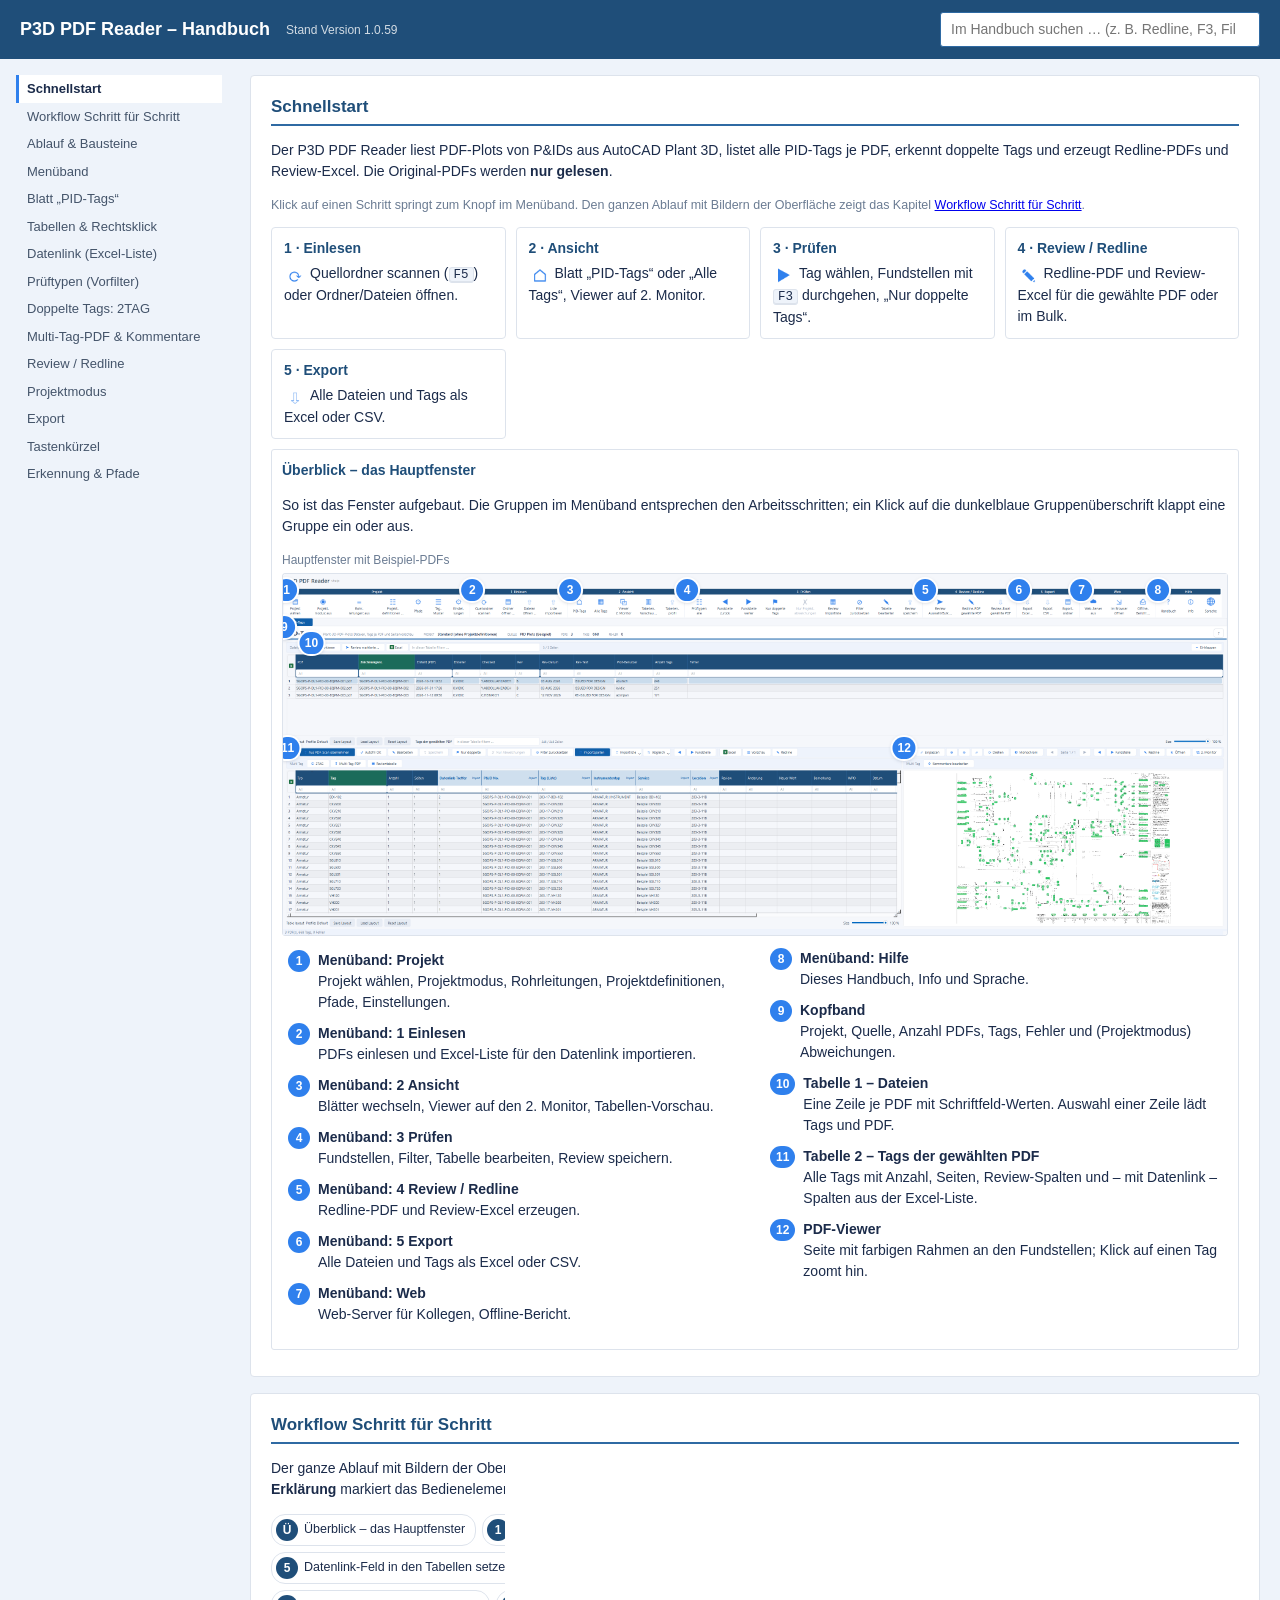
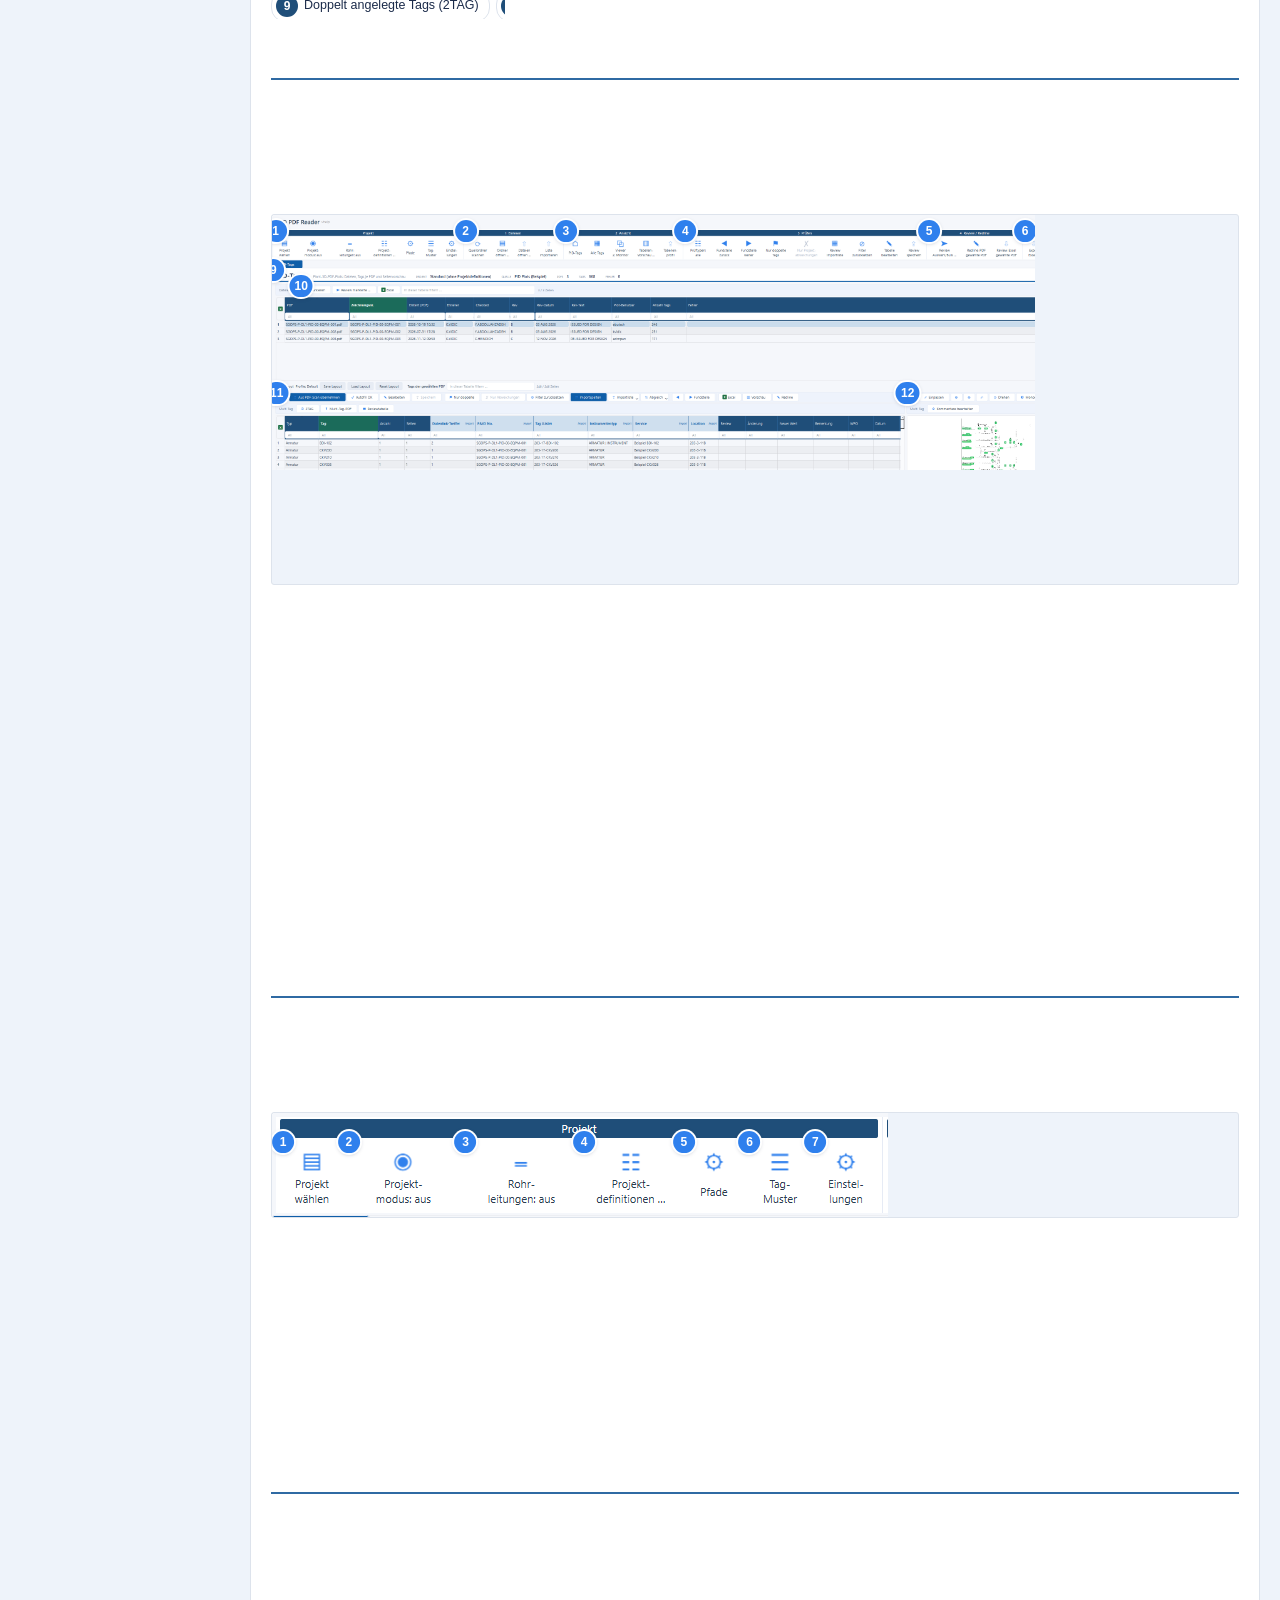
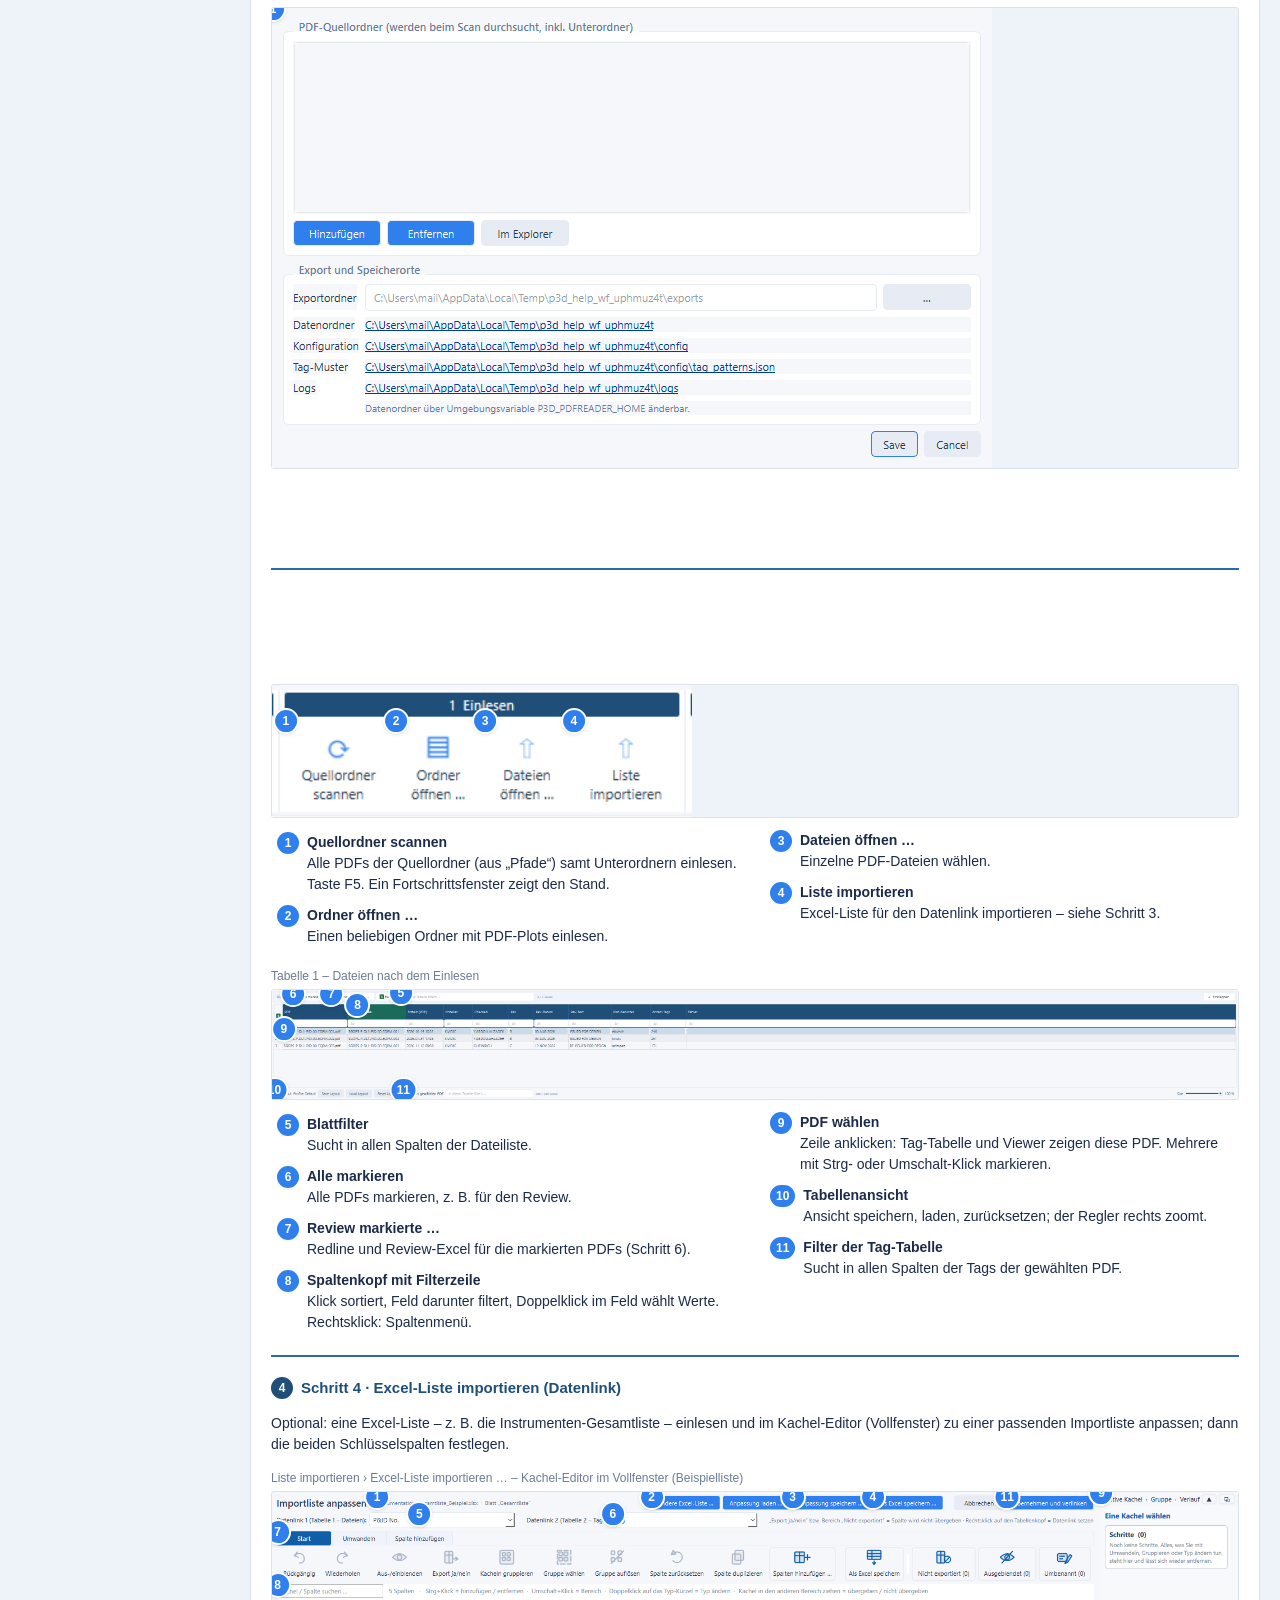
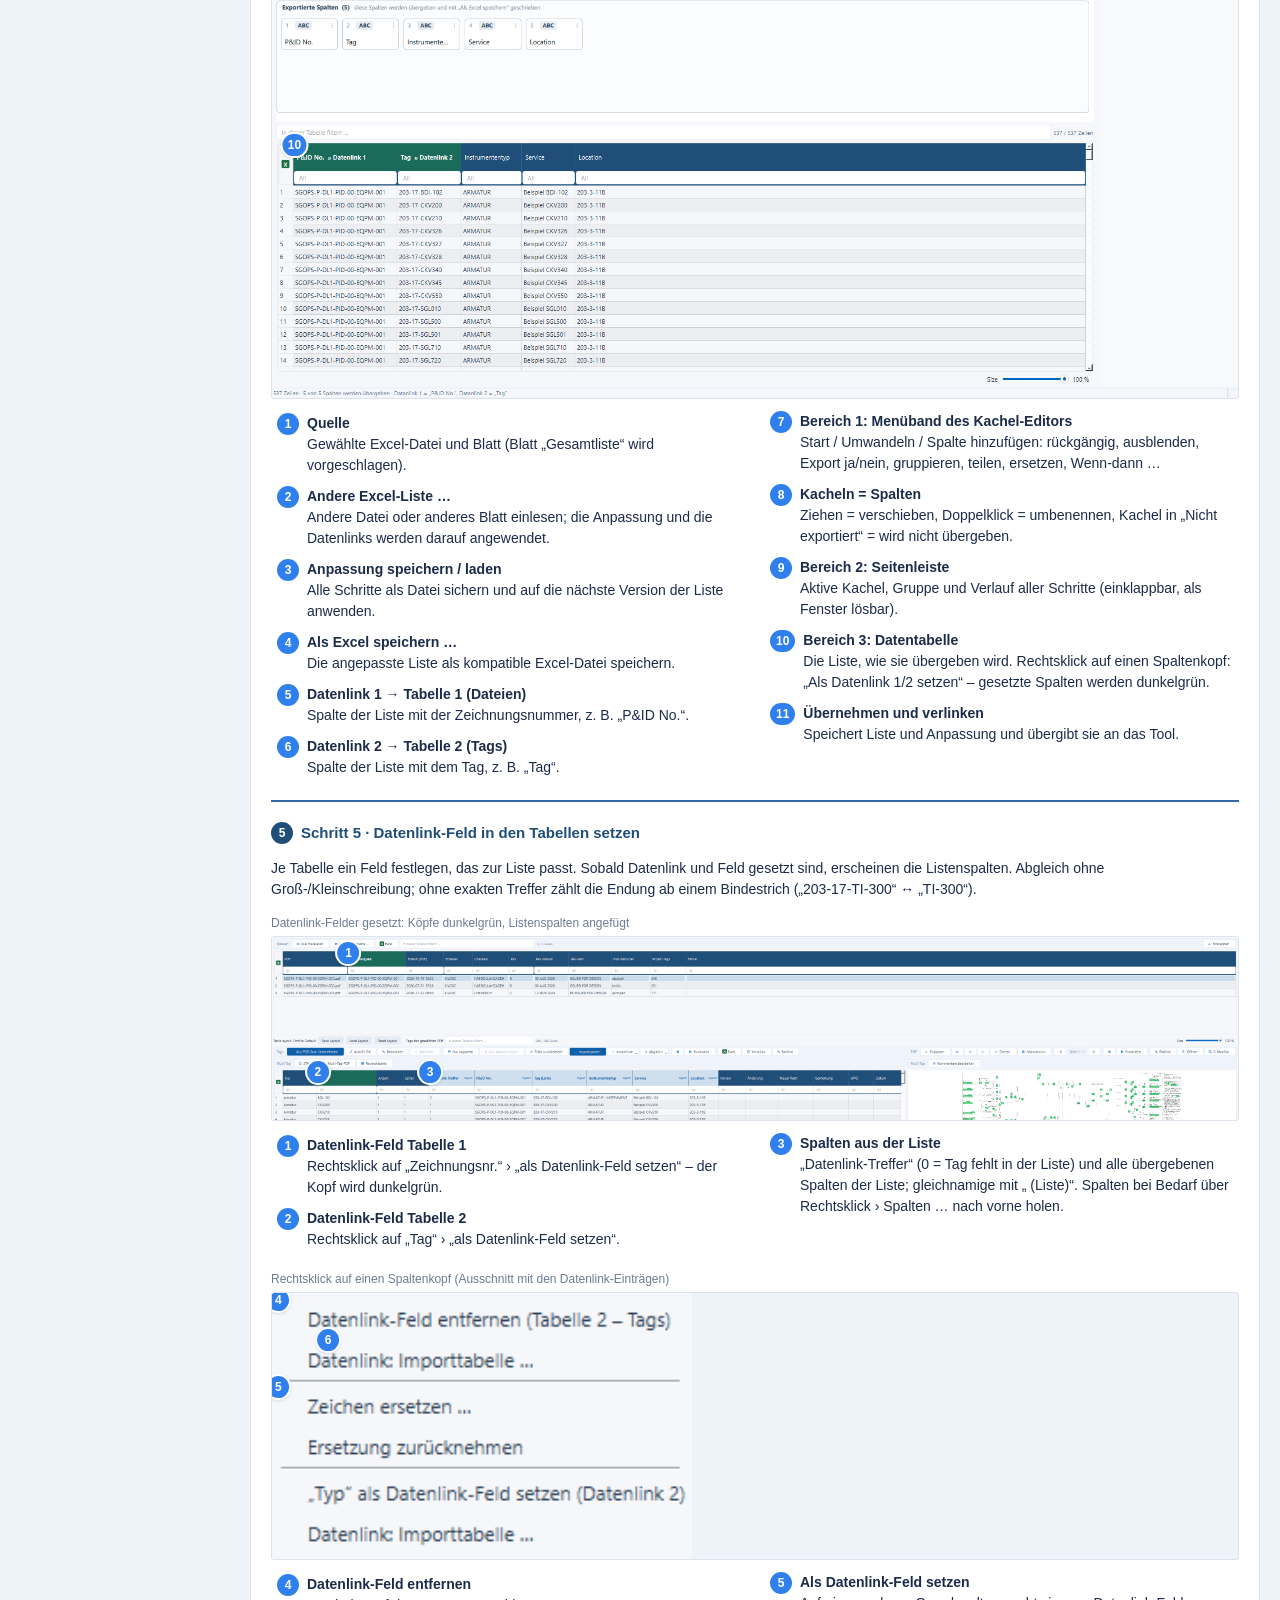
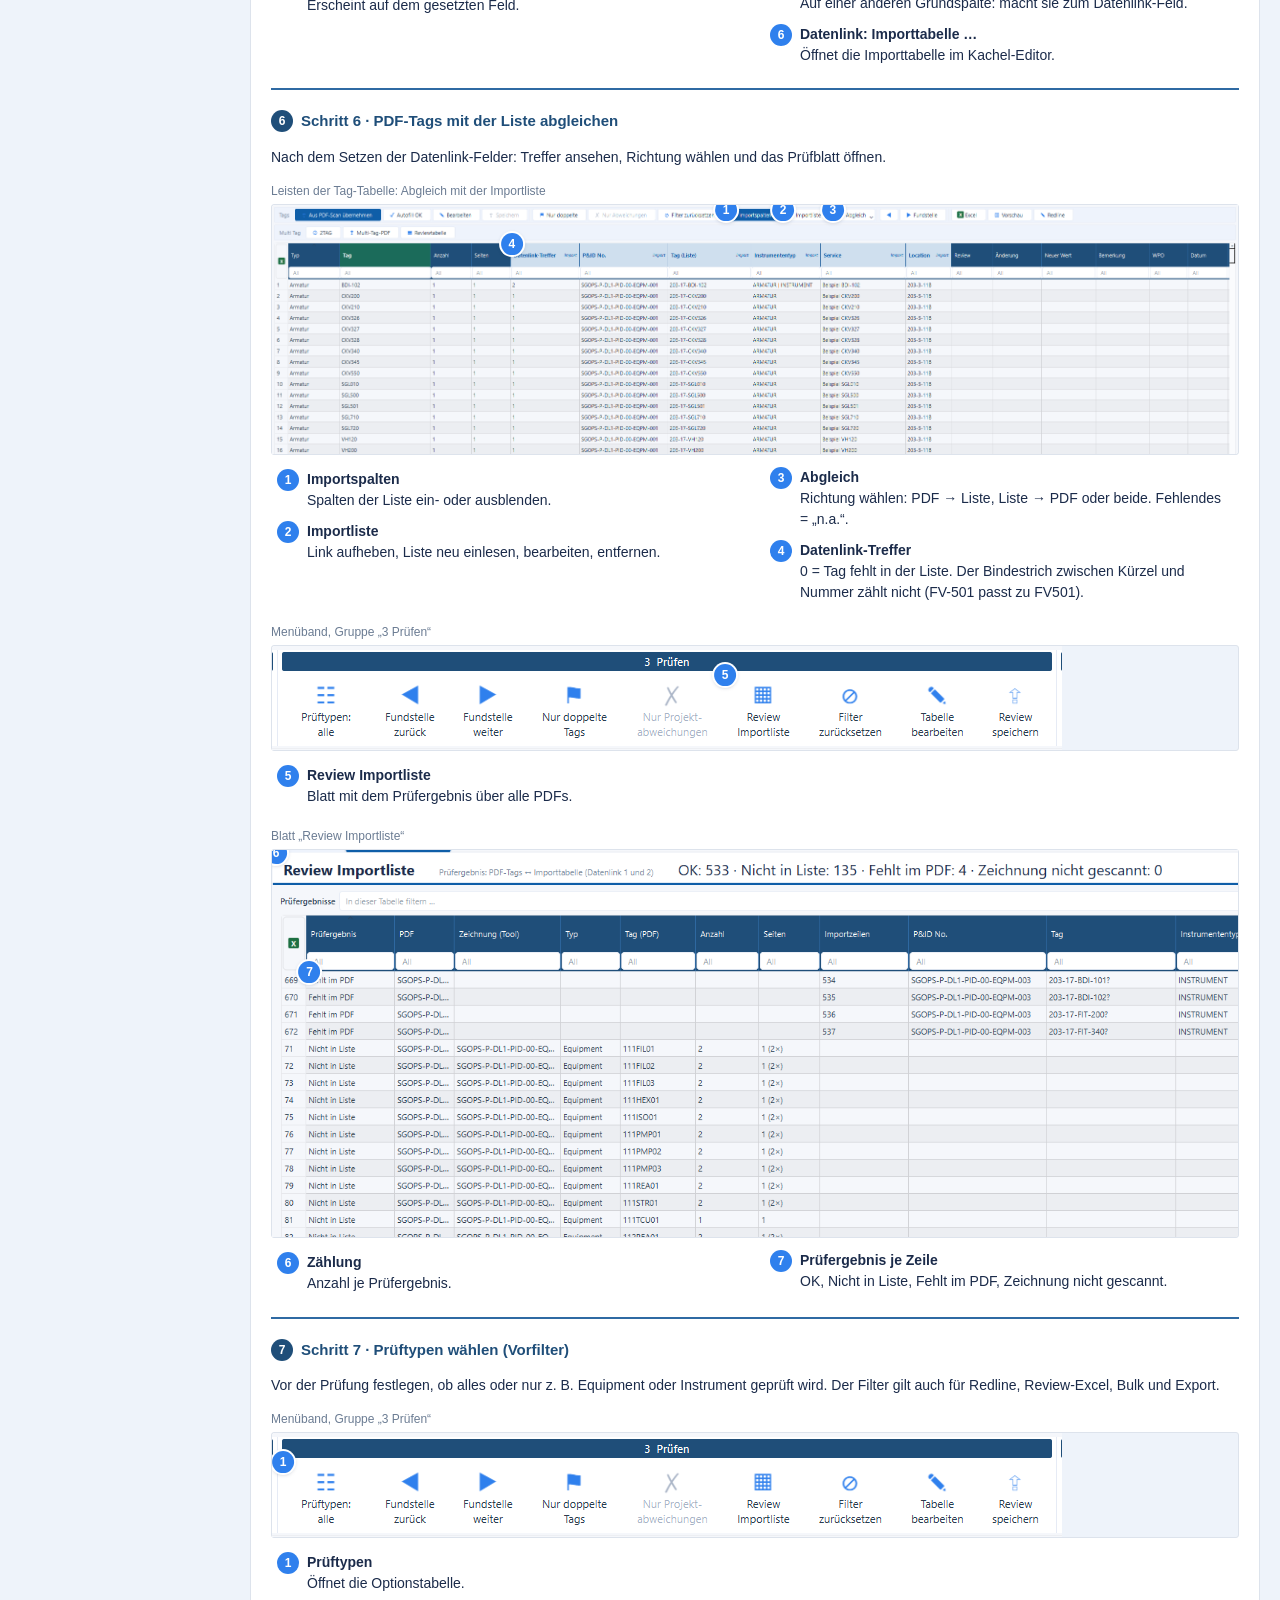
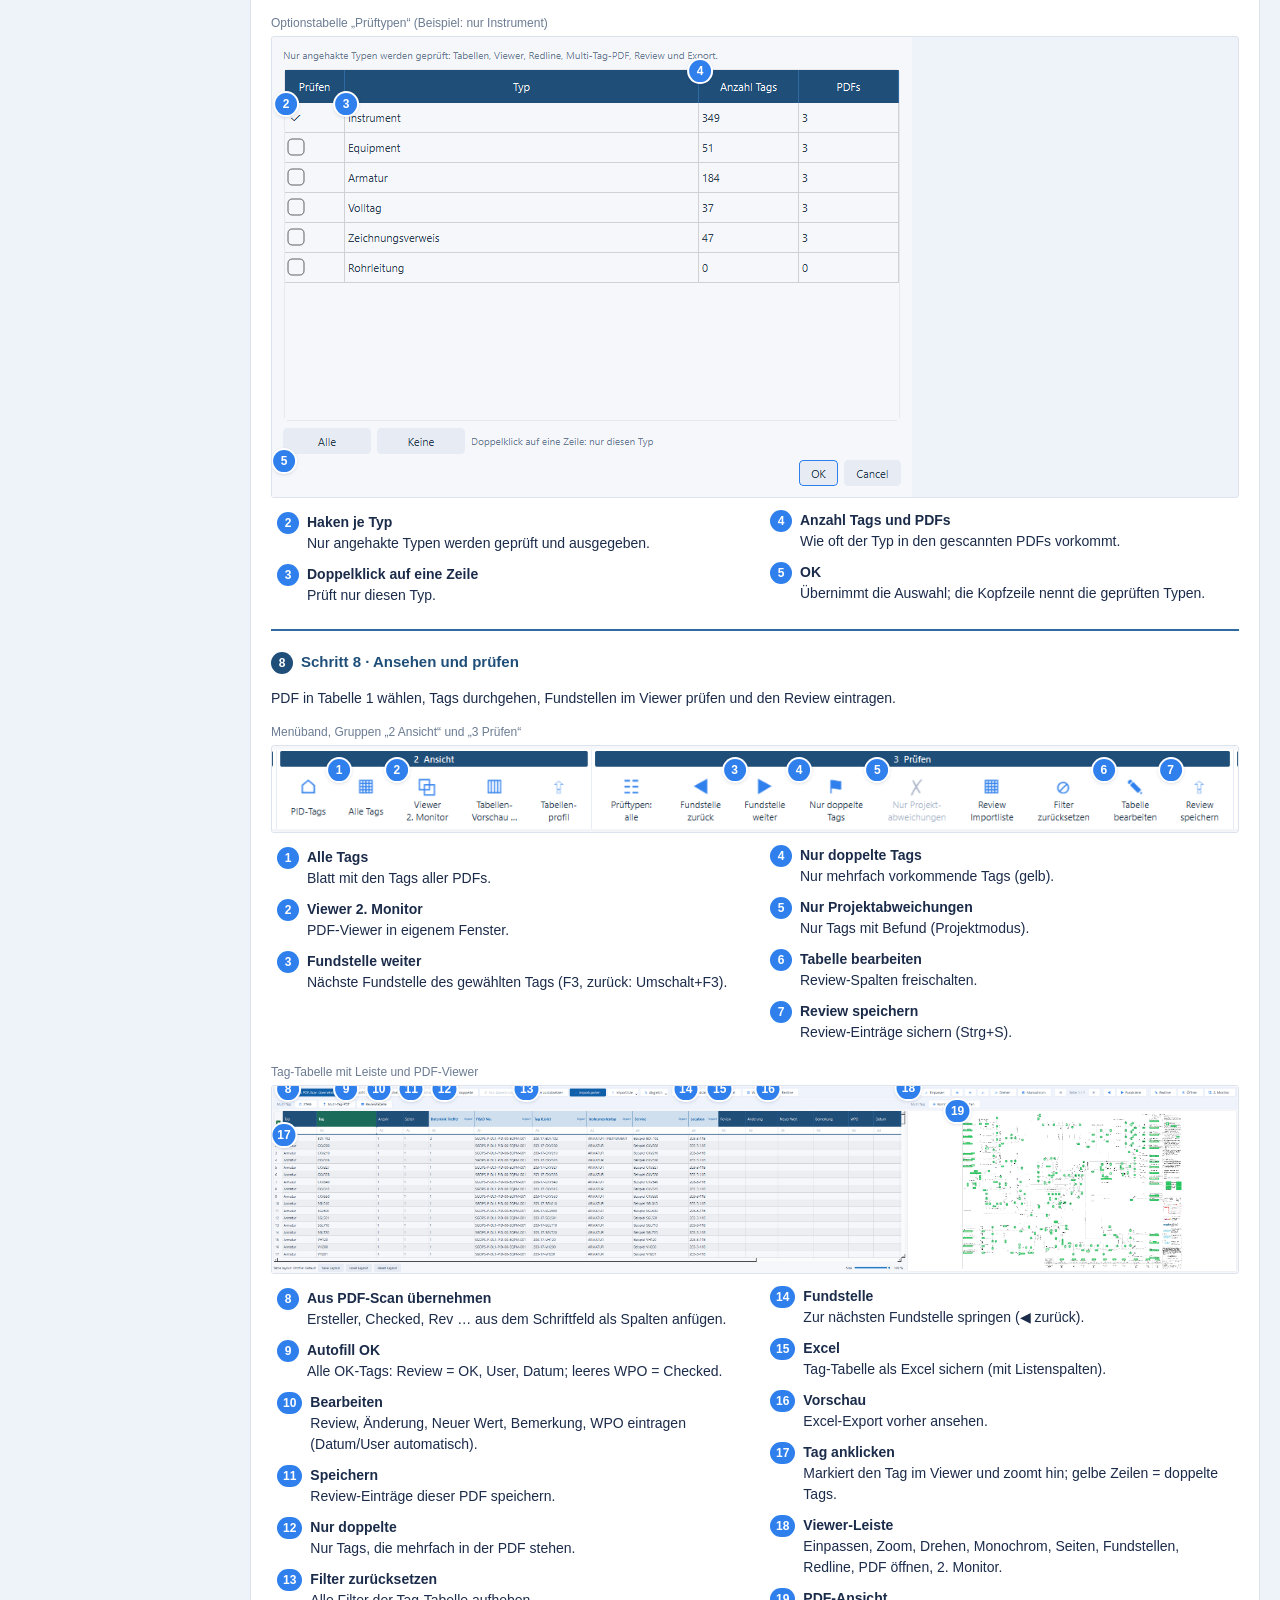
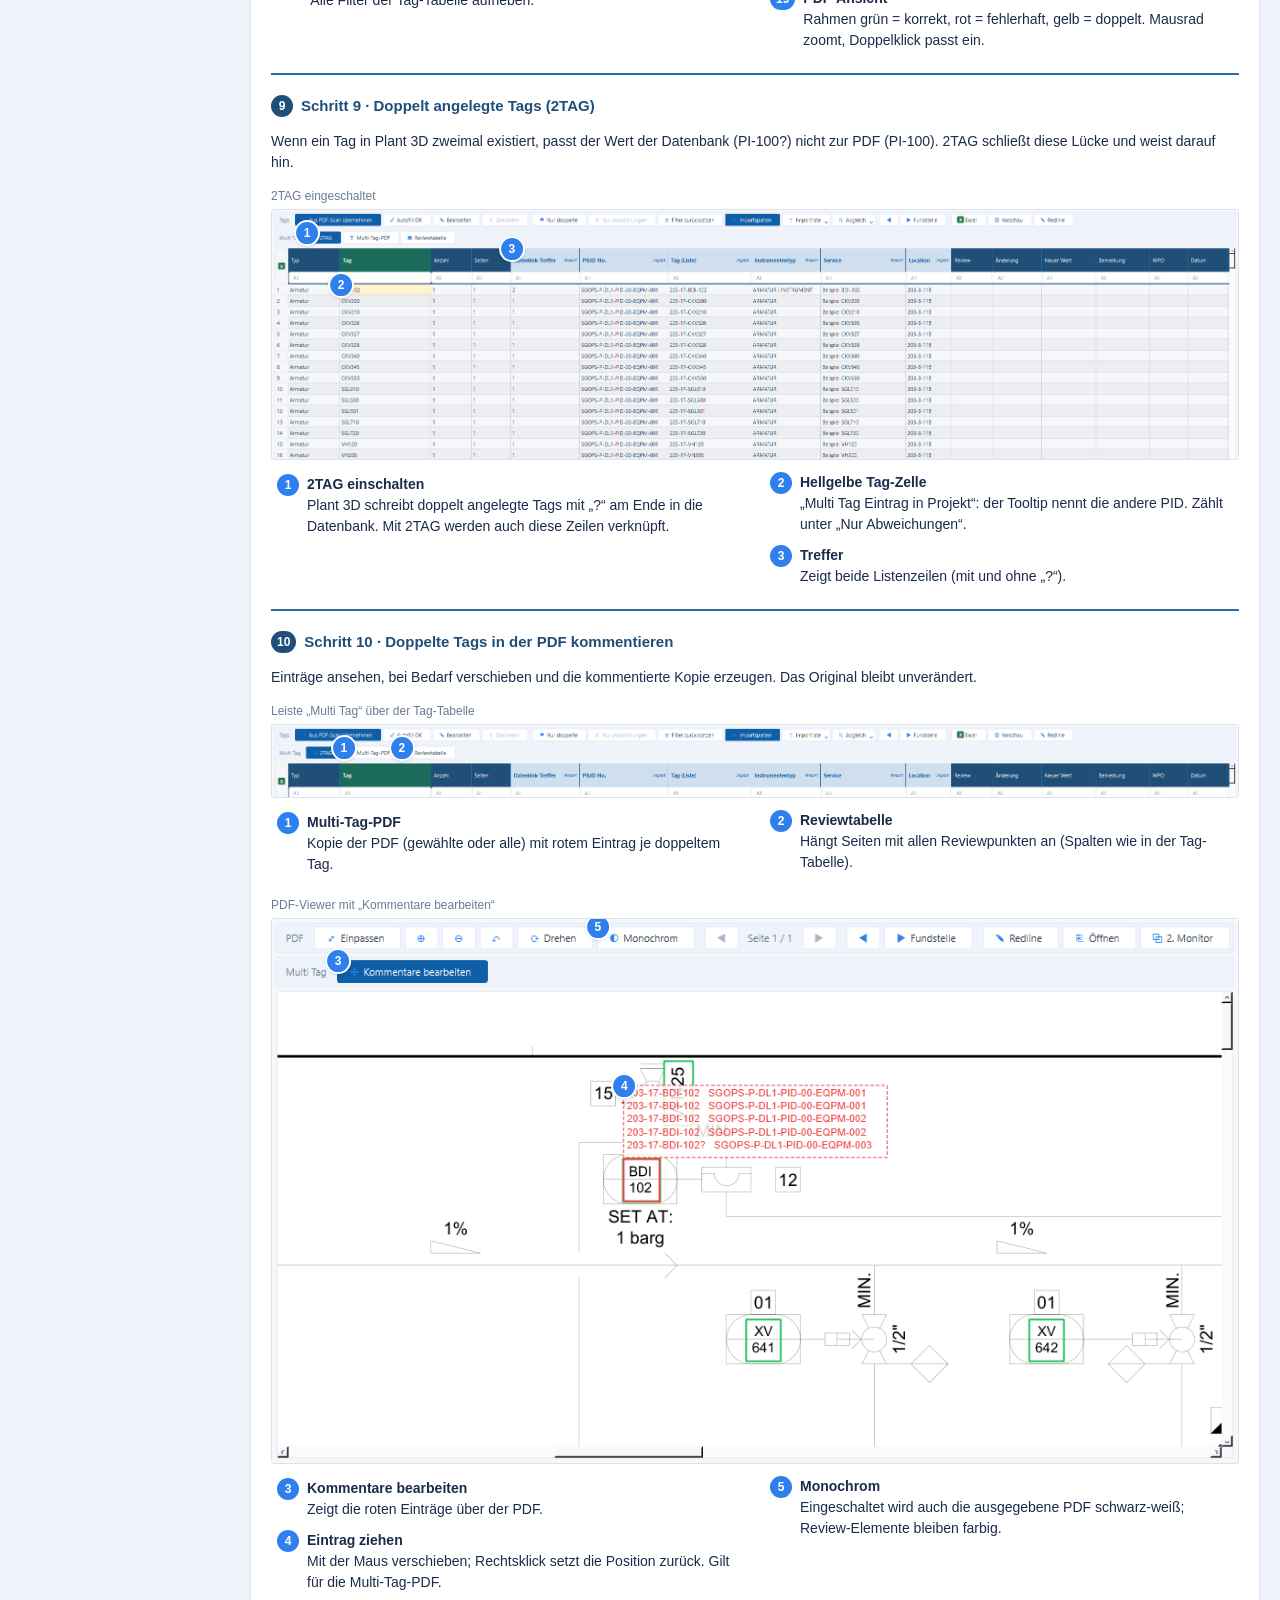
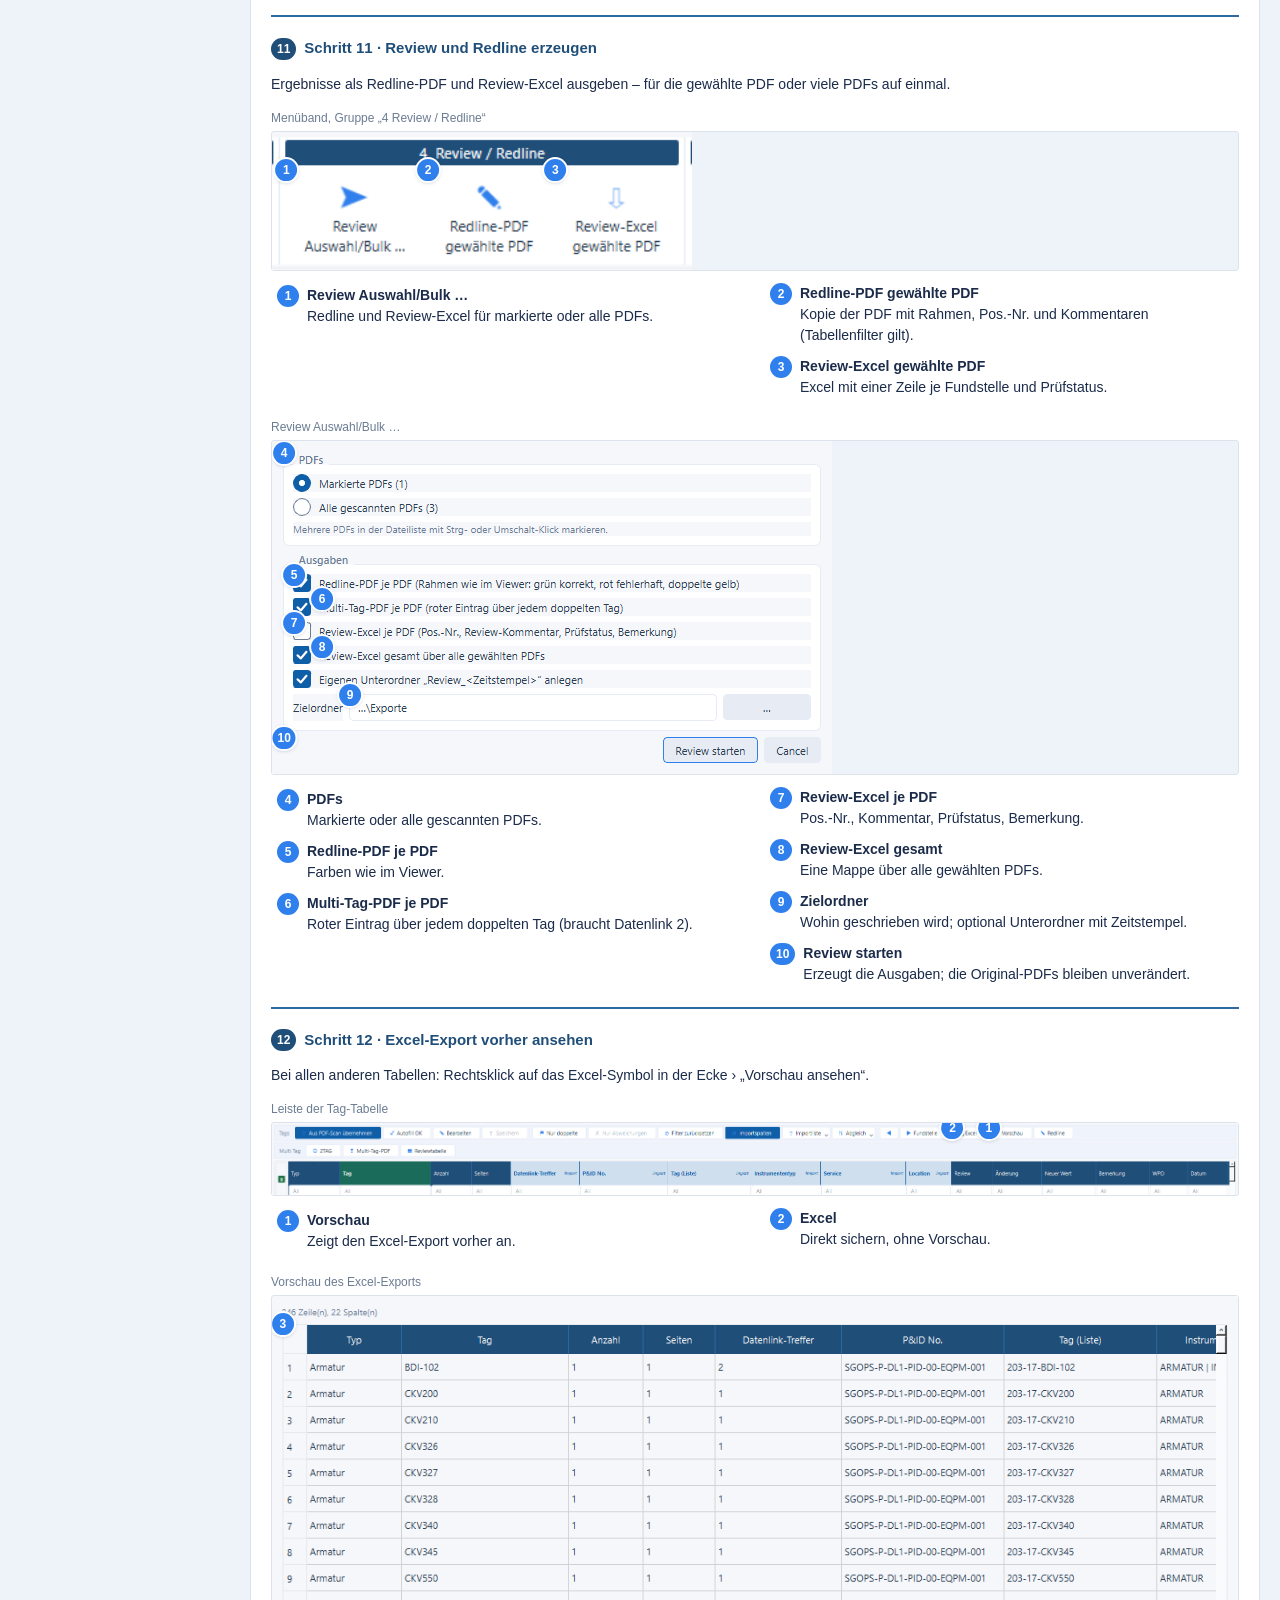
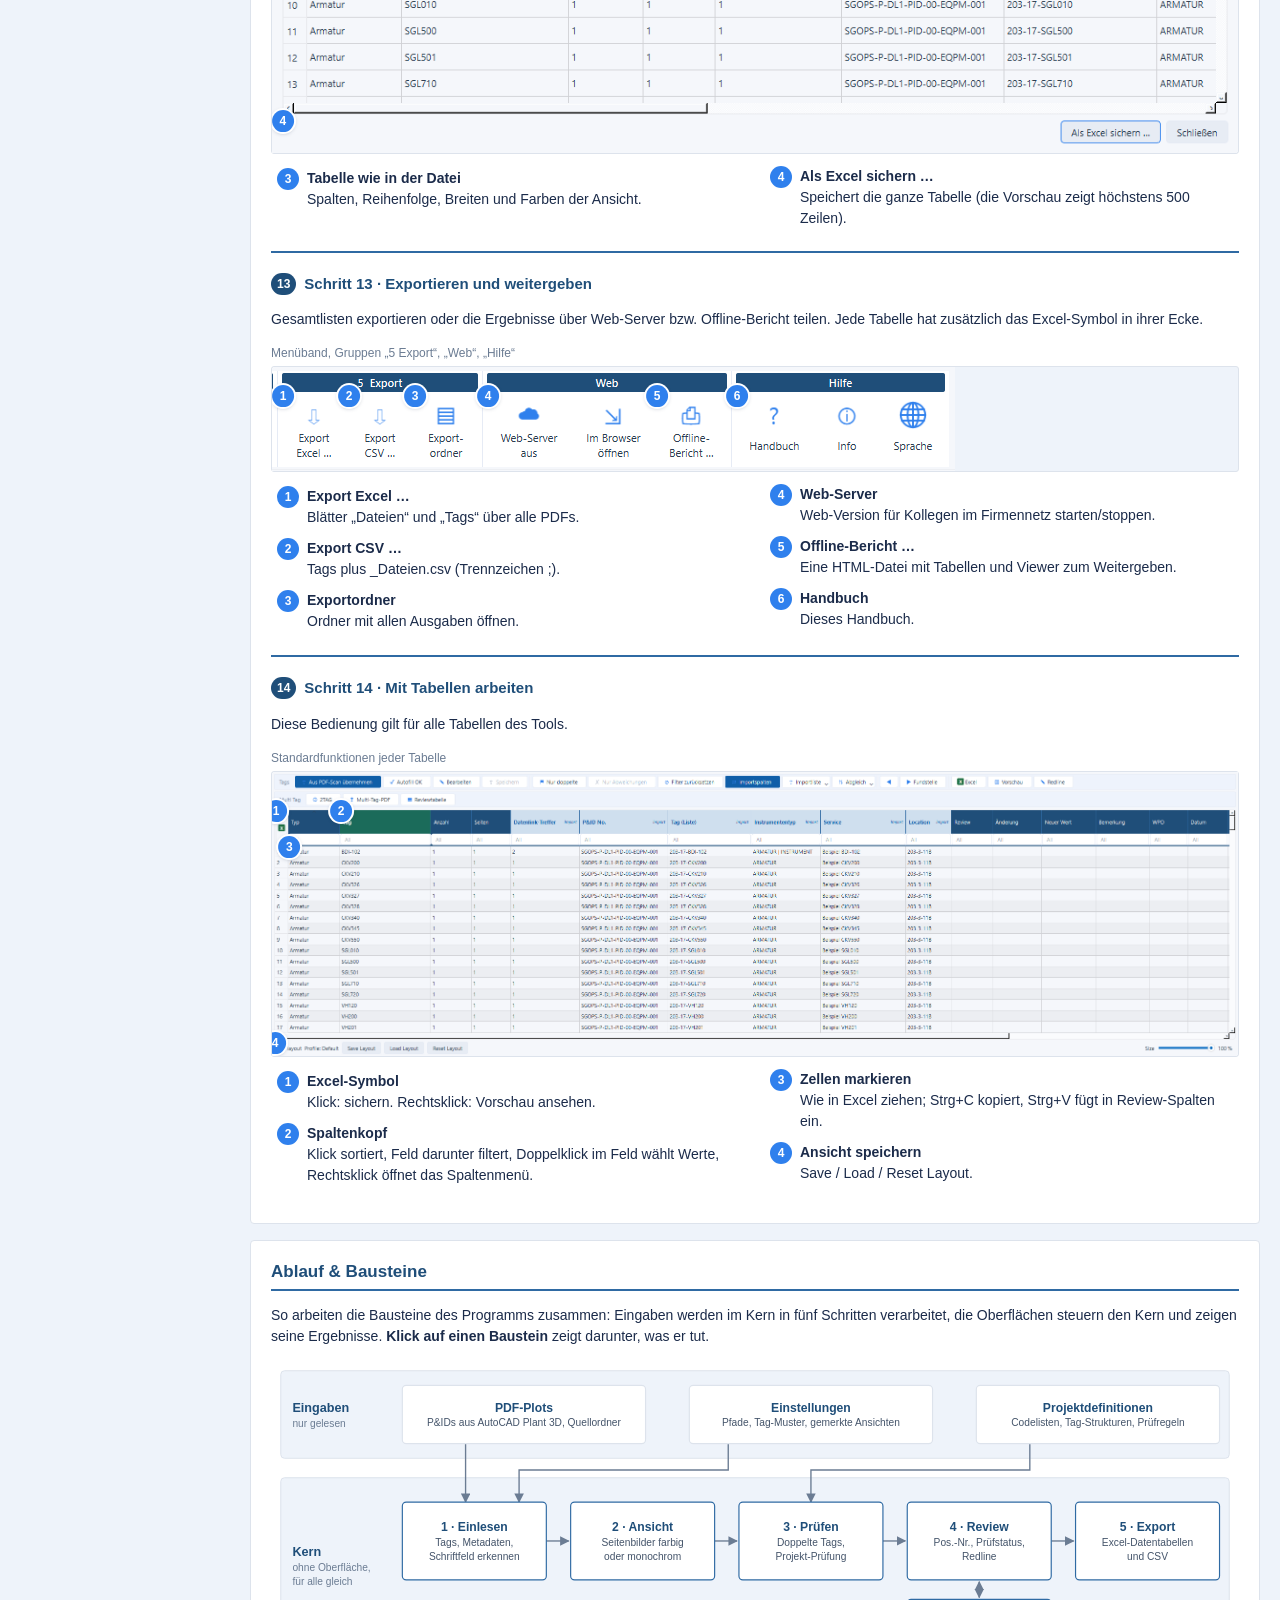
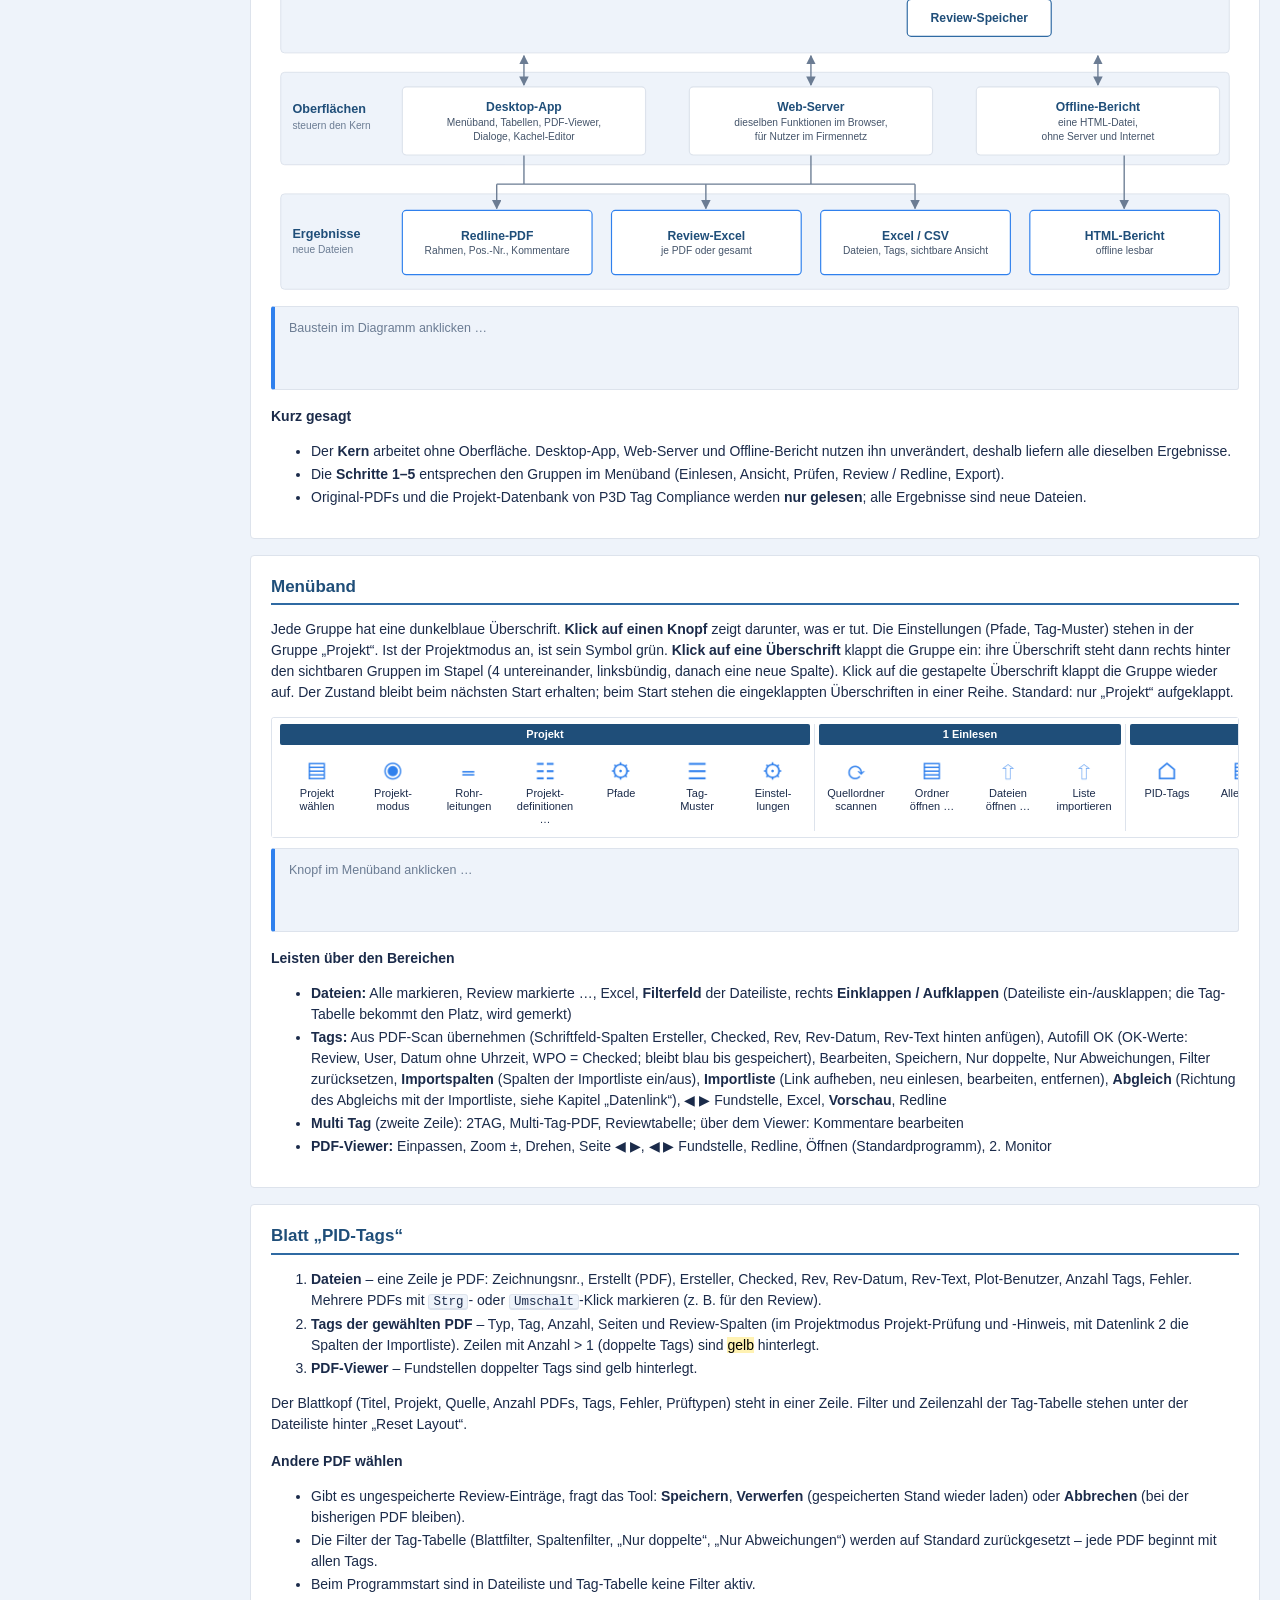
<file: src/p3d_pdfreader/assets/help/handbuch.html>
<!doctype html>
<html lang="de">
<head>
<meta charset="utf-8">
<meta name="viewport" content="width=device-width, initial-scale=1">
<title>P3D PDF Reader – Handbuch</title>
<style>
/* Farben nur aus gui/design.py, appearance.py (Tabellenkopf) und main_gui_kit/theme.py (Akzent) */
:root{--head:#1F4E79;--headline:#2F6AA3;--accent:#2F80ED;--txt:#1B2B4A;--muted:#44546A;--subtle:#6B7C93;
--border:#DDE3EC;--band:#EEF3FA;--card:#FFFFFF;--err:#C62828;--link:#1565C0;--dup:#FFF2B3}
*{box-sizing:border-box}
body{margin:0;font:14px/1.5 "Segoe UI",Arial,sans-serif;color:var(--txt);background:var(--band)}
header{background:var(--head);color:#fff;padding:12px 20px;display:flex;align-items:center;gap:16px;position:sticky;top:0;z-index:5;flex-wrap:wrap}
header h1{font-size:18px;margin:0;font-weight:600}
header .ver{opacity:.8;font-size:12px}
header input{margin-left:auto;min-width:220px;flex:0 1 320px;padding:6px 10px;border:1px solid var(--headline);border-radius:3px;font:inherit}
.wrap{display:flex;max-width:1400px;margin:0 auto}
nav{width:230px;flex:none;padding:16px 8px 16px 16px;position:sticky;top:56px;align-self:flex-start;max-height:calc(100vh - 56px);overflow:auto}
nav a{display:block;padding:4px 8px;color:var(--muted);text-decoration:none;border-left:3px solid transparent;font-size:13px}
nav a:hover{background:var(--card)}
nav a.on{border-left-color:var(--accent);color:var(--txt);font-weight:600;background:var(--card)}
main{flex:1;min-width:0;padding:16px 20px 60px}
section{background:var(--card);border:1px solid var(--border);border-radius:4px;margin:0 0 16px;padding:4px 20px 16px}
section.hidden{display:none}
h2{font-size:17px;color:var(--head);border-bottom:2px solid var(--headline);padding-bottom:4px;margin:14px 0 10px}
h3{font-size:14px;margin:16px 0 6px;color:var(--txt)}
p,li{color:var(--txt)} li{margin:2px 0}
code,kbd{font-family:Consolas,monospace;font-size:12.5px;background:var(--band);border:1px solid var(--border);border-radius:3px;padding:0 4px}
kbd{box-shadow:inset 0 -1px 0 var(--border)}
.note{color:var(--subtle);font-size:12.5px}
table.t{border-collapse:collapse;width:100%;margin:6px 0}
table.t th{background:var(--head);color:#fff;text-align:left;font-weight:600;padding:5px 8px;border-right:1px solid var(--headline)}
table.t td{border-bottom:1px solid var(--border);padding:5px 8px;vertical-align:top}
mark{background:var(--dup);padding:0}
/* Menueband-Nachbau */
.ribbon{display:flex;gap:0;overflow-x:auto;border:1px solid var(--border);background:var(--card);padding:6px 4px;border-radius:3px}
.grp{display:flex;flex-direction:column;padding:0 4px;border-right:1px solid var(--border);flex:none}
.grp:last-child{border-right:none}
.grp .gh{background:var(--head);color:#fff;font-size:11px;font-weight:600;text-align:center;padding:2px 6px;border-radius:2px;margin-bottom:4px;white-space:nowrap}
.grp .btns{display:flex;gap:2px}
.rb{display:flex;flex-direction:column;align-items:center;width:74px;padding:4px 2px;border:1px solid transparent;border-radius:3px;background:none;cursor:pointer;font:11px/1.2 "Segoe UI",Arial,sans-serif;color:var(--txt);white-space:pre-line;text-align:center}
.rb img{width:30px;height:30px;margin-bottom:3px}
.rb:hover{background:var(--band);border-color:var(--border)}
.rb.on{background:var(--band);border-color:var(--accent);box-shadow:inset 0 0 0 1px var(--accent)}
.detail{display:flex;gap:14px;align-items:flex-start;margin-top:10px;padding:12px 14px;border:1px solid var(--border);border-left:4px solid var(--accent);border-radius:3px;background:var(--band);min-height:84px}
.detail img{width:48px;height:48px;flex:none}
.detail h4{margin:0 0 4px;font-size:15px}
.detail .grpname{font-size:11px;color:#fff;background:var(--head);border-radius:2px;padding:1px 6px;margin-left:6px;vertical-align:middle;font-weight:600}
.steps{display:grid;grid-template-columns:repeat(auto-fit,minmax(200px,1fr));gap:10px;margin:8px 0}
.step{border:1px solid var(--border);border-radius:4px;padding:10px 12px;background:var(--card);cursor:pointer}
.step:hover{border-color:var(--accent)}
.step b{display:block;color:var(--head);margin-bottom:4px}
.step img{width:22px;height:22px;vertical-align:middle;margin-right:4px}
/* Kontextmenue-Demo */
.demo{position:relative;user-select:none}
.demo table.t td{cursor:context-menu}
.demo tr.sel td{background:var(--band)}
.cmenu{position:absolute;display:none;background:var(--card);border:1px solid var(--border);box-shadow:0 4px 14px rgba(27,43,74,.18);min-width:270px;z-index:4;padding:4px 0;font-size:13px}
.cmenu div{padding:4px 18px;cursor:default}
.cmenu div:hover{background:var(--accent);color:#fff}
.cmenu hr{border:0;border-top:1px solid var(--border);margin:4px 0}
.cmenu span{float:right;color:var(--subtle);padding-left:16px}
.cmenu div:hover span{color:#fff}
.explain{margin-top:8px;padding:8px 12px;border-left:4px solid var(--accent);background:var(--band);min-height:38px}
details{border:1px solid var(--border);border-radius:3px;margin:6px 0;background:var(--card)}
details summary{cursor:pointer;padding:6px 10px;font-weight:600;color:var(--head)}
details > div{padding:0 12px 8px}
.shot{max-width:100%;border:1px solid var(--border);border-radius:3px}
.empty{display:none;padding:20px;color:var(--subtle)}
/* Ablaufdiagramm der Bausteine */
.wf{width:100%;height:auto;display:block;margin:6px 0;font-family:"Segoe UI",Arial,sans-serif}
.wf .lane{fill:var(--band);stroke:var(--border)}
.wf .lt{fill:var(--head);font-size:13px;font-weight:600}
.wf .ls{fill:var(--subtle);font-size:10.5px}
.wf .bx rect{fill:var(--card);stroke:var(--border);stroke-width:1.2}
.wf .bx.core rect{stroke:var(--headline)}
.wf .bx.out rect{stroke:var(--accent)}
.wf .bx{cursor:pointer}
.wf .bx:hover rect{stroke:var(--accent)}
.wf .bx.on rect{stroke:var(--accent);stroke-width:2.5}
.wf .bt{fill:var(--head);font-size:12.5px;font-weight:600}
.wf .bs{fill:var(--muted);font-size:10.5px}
.wf .ln{fill:none;stroke:var(--subtle);stroke-width:1.4}
.wf .ln.dash{stroke-dasharray:4 3}
.wf .ah{fill:var(--subtle)}
.wf .lb{fill:var(--subtle);font-size:10px}
/* Workflow Schritt fuer Schritt: Bildschirmfotos mit Nummern (Daten aus workflow.js) */
.wfref .wfbox{border:1px solid var(--border);border-radius:3px;padding:4px 10px;margin:10px 0;background:var(--card)}
.wfref h4{margin:6px 0;color:var(--head);font-size:14px}
.wfnav{display:flex;flex-wrap:wrap;gap:6px;margin:8px 0 4px}
.wfnav a{display:flex;align-items:center;gap:6px;padding:4px 10px 4px 4px;border:1px solid var(--border);border-radius:14px;background:var(--card);color:var(--txt);text-decoration:none;font-size:12.5px}
.wfnav a:hover{border-color:var(--accent)}
.snum{display:inline-flex;align-items:center;justify-content:center;min-width:22px;height:22px;padding:0 6px;border-radius:11px;background:var(--head);color:#fff;font-weight:600;font-size:12px}
.wfstep{border-top:2px solid var(--headline);margin-top:18px;padding-top:4px}
.wfstep h3{display:flex;align-items:center;gap:8px;font-size:15px;color:var(--head)}
.wffig{margin:10px 0 16px}
.wffig .cap{font-size:12px;color:var(--subtle);margin:2px 0 4px}
.shotbox{overflow:auto;border:1px solid var(--border);border-radius:3px;background:var(--band);max-height:78vh}
.shotwrap{position:relative;width:100%;line-height:0}
.shotwrap.big{width:var(--bigw);max-width:none!important}
.shotwrap img{width:100%;height:auto;display:block;cursor:zoom-in}
.shotwrap.big img{cursor:zoom-out}
.pin{position:absolute;transform:translate(-45%,-45%);min-width:22px;height:22px;padding:0 5px;border-radius:11px;background:var(--accent);color:#fff;font:600 12px/22px "Segoe UI",Arial,sans-serif;text-align:center;cursor:pointer;box-shadow:0 0 0 2px #fff,0 1px 4px rgba(27,43,74,.35);z-index:2;user-select:none}
.pin.on,.pin:hover{background:var(--head)}
.frame{position:absolute;border:2px solid var(--accent);border-radius:3px;pointer-events:none;opacity:0;transition:opacity .15s;z-index:1}
.frame.on{opacity:1;box-shadow:0 0 0 3px rgba(47,128,237,.25)}
ol.pins{list-style:none;padding:0;margin:8px 0 0;columns:2 360px;column-gap:18px}
ol.pins li{display:flex;gap:8px;align-items:flex-start;break-inside:avoid;padding:4px 6px;border-radius:3px;cursor:pointer}
ol.pins li:hover,ol.pins li.on{background:var(--band)}
ol.pins li .snum{background:var(--accent);flex:none}
ol.pins li b{display:block}
@media (max-width:860px){nav{display:none}main{padding:12px}}
@media print{.shotbox{max-height:none;overflow:visible}.shotwrap.big{width:100%}}
@media print{header,nav,.cmenu{display:none}section{break-inside:avoid;border:none}body{background:#fff}}
</style>
</head>
<body>
<header>
  <h1>P3D PDF Reader – Handbuch</h1><span class="ver">Stand Version 1.0.59</span>
  <input id="q" type="search" placeholder="Im Handbuch suchen … (z. B. Redline, F3, Filter)" aria-label="Suchen">
</header>
<div class="wrap">
<nav id="toc"></nav>
<main>
<p class="empty" id="empty">Kein Abschnitt enthält diesen Suchbegriff.</p>

<section id="start" data-title="Schnellstart">
<h2>Schnellstart</h2>
<p>Der P3D PDF Reader liest PDF-Plots von P&amp;IDs aus AutoCAD Plant 3D, listet alle PID-Tags je PDF, erkennt doppelte Tags und erzeugt Redline-PDFs und Review-Excel. Die Original-PDFs werden <b>nur gelesen</b>.</p>
<p class="note">Klick auf einen Schritt springt zum Knopf im Menüband. Den ganzen Ablauf mit Bildern der Oberfläche zeigt das Kapitel <a href="#workflow">Workflow Schritt für Schritt</a>.</p>
<div class="steps">
  <div class="step" data-go="scan"><b>1 · Einlesen</b><img src="img/scan.png" alt="">Quellordner scannen (<kbd>F5</kbd>) oder Ordner/Dateien öffnen.</div>
  <div class="step" data-go="sheet_tags"><b>2 · Ansicht</b><img src="img/sheet_tags.png" alt="">Blatt „PID-Tags“ oder „Alle Tags“, Viewer auf 2. Monitor.</div>
  <div class="step" data-go="next"><b>3 · Prüfen</b><img src="img/next.png" alt="">Tag wählen, Fundstellen mit <kbd>F3</kbd> durchgehen, „Nur doppelte Tags“.</div>
  <div class="step" data-go="redline"><b>4 · Review / Redline</b><img src="img/redline.png" alt="">Redline-PDF und Review-Excel für die gewählte PDF oder im Bulk.</div>
  <div class="step" data-go="xlsx"><b>5 · Export</b><img src="img/xlsx.png" alt="">Alle Dateien und Tags als Excel oder CSV.</div>
</div>
<div class="wfref" data-wf="overview"></div>
</section>

<section id="workflow" data-title="Workflow Schritt für Schritt">
<h2>Workflow Schritt für Schritt</h2>
<p>Der ganze Ablauf mit Bildern der Oberfläche. Jede Nummer im Bild gehört zur gleichnamigen Erklärung darunter – <b>Klick auf eine Nummer oder eine Erklärung</b> markiert das Bedienelement. <b>Klick ins Bild</b> vergrößert es (erneuter Klick verkleinert).</p>
<div class="wfnav" id="wfnav"></div>
<div id="wfsteps"><p class="note">Bilder fehlen – <code>tools\make_help_workflow.py</code> ausführen.</p></div>
</section>

<section id="flow" data-title="Ablauf &amp; Bausteine">
<h2>Ablauf &amp; Bausteine</h2>
<p>So arbeiten die Bausteine des Programms zusammen: Eingaben werden im Kern in fünf Schritten verarbeitet, die Oberflächen steuern den Kern und zeigen seine Ergebnisse. <b>Klick auf einen Baustein</b> zeigt darunter, was er tut.</p>
<svg class="wf" id="wf" viewBox="0 0 995 550" role="img" aria-label="Ablaufdiagramm der Bausteine">
  <defs><marker id="wfa" viewBox="0 0 10 10" refX="9" refY="5" markerWidth="7" markerHeight="7" orient="auto-start-reverse"><path class="ah" d="M0,0 L10,5 L0,10 z"/></marker></defs>
  <rect class="lane" x="10" y="10" width="975" height="90" rx="4"/>
  <rect class="lane" x="10" y="120" width="975" height="180" rx="4"/>
  <rect class="lane" x="10" y="320" width="975" height="95" rx="4"/>
  <rect class="lane" x="10" y="445" width="975" height="98" rx="4"/>
  <text class="lt" x="22" y="52">Eingaben</text><text class="ls" x="22" y="68">nur gelesen</text>
  <text class="lt" x="22" y="200">Kern</text><text class="ls" x="22" y="216">ohne Oberfläche,</text><text class="ls" x="22" y="230">für alle gleich</text>
  <text class="lt" x="22" y="362">Oberflächen</text><text class="ls" x="22" y="378">steuern den Kern</text>
  <text class="lt" x="22" y="490">Ergebnisse</text><text class="ls" x="22" y="506">neue Dateien</text>
  <!-- Eingaben -> Kern -->
  <path class="ln" marker-end="url(#wfa)" d="M200,85 V145"/>
  <path class="ln" marker-end="url(#wfa)" d="M470,85 V112 H255 V145"/>
  <path class="ln" marker-end="url(#wfa)" d="M780,85 V112 H555 V145"/>
  <!-- Kern: Schritte 1-5 -->
  <path class="ln" marker-end="url(#wfa)" d="M283,185 H306"/>
  <path class="ln" marker-end="url(#wfa)" d="M456,185 H479"/>
  <path class="ln" marker-end="url(#wfa)" d="M629,185 H652"/>
  <path class="ln" marker-end="url(#wfa)" d="M802,185 H825"/>
  <path class="ln dash" marker-start="url(#wfa)" marker-end="url(#wfa)" d="M728,227 V243"/>
  <!-- Oberflaechen <-> Kern -->
  <path class="ln" marker-start="url(#wfa)" marker-end="url(#wfa)" d="M260,333 V303"/>
  <path class="ln" marker-start="url(#wfa)" marker-end="url(#wfa)" d="M555,333 V303"/>
  <path class="ln" marker-start="url(#wfa)" marker-end="url(#wfa)" d="M850,333 V303"/>
  <!-- Oberflaechen -> Ergebnisse -->
  <path class="ln" d="M260,405 V435 M555,405 V435 M232,435 H662"/>
  <path class="ln" marker-end="url(#wfa)" d="M232,435 V460"/>
  <path class="ln" marker-end="url(#wfa)" d="M447,435 V460"/>
  <path class="ln" marker-end="url(#wfa)" d="M662,435 V460"/>
  <path class="ln" marker-end="url(#wfa)" d="M877,405 V460"/>
  <g id="wfboxes"></g>
</svg>
<div class="detail" id="wfdet"><div class="note">Baustein im Diagramm anklicken …</div></div>
<h3>Kurz gesagt</h3>
<ul>
  <li>Der <b>Kern</b> arbeitet ohne Oberfläche. Desktop-App, Web-Server und Offline-Bericht nutzen ihn unverändert, deshalb liefern alle dieselben Ergebnisse.</li>
  <li>Die <b>Schritte 1–5</b> entsprechen den Gruppen im Menüband (Einlesen, Ansicht, Prüfen, Review / Redline, Export).</li>
  <li>Original-PDFs und die Projekt-Datenbank von P3D Tag Compliance werden <b>nur gelesen</b>; alle Ergebnisse sind neue Dateien.</li>
</ul>
</section>

<section id="ribbon" data-title="Menüband">
<h2>Menüband</h2>
<p>Jede Gruppe hat eine dunkelblaue Überschrift. <b>Klick auf einen Knopf</b> zeigt darunter, was er tut. Die Einstellungen (Pfade, Tag-Muster) stehen in der Gruppe „Projekt“. Ist der Projektmodus an, ist sein Symbol grün. <b>Klick auf eine Überschrift</b> klappt die Gruppe ein: ihre Überschrift steht dann rechts hinter den sichtbaren Gruppen im Stapel (4 untereinander, linksbündig, danach eine neue Spalte). Klick auf die gestapelte Überschrift klappt die Gruppe wieder auf. Der Zustand bleibt beim nächsten Start erhalten; beim Start stehen die eingeklappten Überschriften in einer Reihe. Standard: nur „Projekt“ aufgeklappt.</p>
<div class="ribbon" id="rib"></div>
<div class="detail" id="det"><div class="note">Knopf im Menüband anklicken …</div></div>
<h3>Leisten über den Bereichen</h3>
<ul>
  <li><b>Dateien:</b> Alle markieren, Review markierte …, Excel, <b>Filterfeld</b> der Dateiliste, rechts <b>Einklappen / Aufklappen</b> (Dateiliste ein-/ausklappen; die Tag-Tabelle bekommt den Platz, wird gemerkt)</li>
  <li><b>Tags:</b> Aus PDF-Scan übernehmen (Schriftfeld-Spalten Ersteller, Checked, Rev, Rev-Datum, Rev-Text hinten anfügen), Autofill OK (OK-Werte: Review, User, Datum ohne Uhrzeit, WPO = Checked; bleibt blau bis gespeichert), Bearbeiten, Speichern, Nur doppelte, Nur Abweichungen, Filter zurücksetzen, <b>Importspalten</b> (Spalten der Importliste ein/aus), <b>Importliste</b> (Link aufheben, neu einlesen, bearbeiten, entfernen), <b>Abgleich</b> (Richtung des Abgleichs mit der Importliste, siehe Kapitel „Datenlink“), ◀ ▶ Fundstelle, Excel, <b>Vorschau</b>, Redline</li>
  <li><b>Multi Tag</b> (zweite Zeile): 2TAG, Multi-Tag-PDF, Reviewtabelle; über dem Viewer: Kommentare bearbeiten</li>
  <li><b>PDF-Viewer:</b> Einpassen, Zoom ±, Drehen, Seite ◀ ▶, ◀ ▶ Fundstelle, Redline, Öffnen (Standardprogramm), 2. Monitor</li>
</ul>
</section>

<section id="sheet" data-title="Blatt „PID-Tags“">
<h2>Blatt „PID-Tags“</h2>
<ol>
  <li><b>Dateien</b> – eine Zeile je PDF: Zeichnungsnr., Erstellt (PDF), Ersteller, Checked, Rev, Rev-Datum, Rev-Text, Plot-Benutzer, Anzahl Tags, Fehler. Mehrere PDFs mit <kbd>Strg</kbd>- oder <kbd>Umschalt</kbd>-Klick markieren (z. B. für den Review).</li>
  <li><b>Tags der gewählten PDF</b> – Typ, Tag, Anzahl, Seiten und Review-Spalten (im Projektmodus Projekt-Prüfung und -Hinweis, mit Datenlink 2 die Spalten der Importliste). Zeilen mit Anzahl &gt; 1 (doppelte Tags) sind <mark>gelb</mark> hinterlegt.</li>
  <li><b>PDF-Viewer</b> – Fundstellen doppelter Tags sind gelb hinterlegt.</li>
</ol>
<p>Der Blattkopf (Titel, Projekt, Quelle, Anzahl PDFs, Tags, Fehler, Prüftypen) steht in einer Zeile. Filter und Zeilenzahl der Tag-Tabelle stehen unter der Dateiliste hinter „Reset Layout“.</p>
<h3>Andere PDF wählen</h3>
<ul>
  <li>Gibt es ungespeicherte Review-Einträge, fragt das Tool: <b>Speichern</b>, <b>Verwerfen</b> (gespeicherten Stand wieder laden) oder <b>Abbrechen</b> (bei der bisherigen PDF bleiben).</li>
  <li>Die Filter der Tag-Tabelle (Blattfilter, Spaltenfilter, „Nur doppelte“, „Nur Abweichungen“) werden auf Standard zurückgesetzt – jede PDF beginnt mit allen Tags.</li>
  <li>Beim Programmstart sind in Dateiliste und Tag-Tabelle keine Filter aktiv.</li>
</ul>
<h3>Fundstellen</h3>
<ul>
  <li><b>Eine Fundstelle:</b> Klick oder Pfeiltasten markieren den Tag und zoomen darauf.</li>
  <li><b>Mehrere Fundstellen:</b> erster Klick zeigt die ganze Seite mit nummerierten Rahmen; jeder weitere Klick (oder <kbd>F3</kbd>) springt zur nächsten, nach der letzten kommt die Übersicht. Oben links steht z. B. „151ISO01: Fundstelle 2 / 6“.</li>
</ul>
<h3>Viewer</h3>
<p>Mausrad zoomt, Ziehen verschiebt, Doppelklick zeigt die ganze Seite. Plots mit Seitendrehung erscheinen automatisch richtig herum, „Drehen“ dreht zusätzlich in 90°-Schritten. <b>2. Monitor</b> setzt den Viewer in ein eigenes Fenster; „Viewer zurückholen“ holt ihn zurück.</p>
<p>Das Blatt <b>„Alle Tags“</b> zeigt die Tags aller eingelesenen PDFs in einer Tabelle.</p>
<h3>So gehst du vor</h3>
<div class="wfref" data-wf="read"></div>
<div class="wfref" data-wf="check"></div>
</section>

<section id="tables" data-title="Tabellen &amp; Rechtsklick">
<h2>Tabellen &amp; Rechtsklick</h2>
<p>Alle Tabellen haben den Standard von P3D XCHANGE: Filter je Spalte (Doppelklick = Wertauswahl), Filter über das ganze Blatt, Sortierung, Zoom und gemerkte Ansichten (<i>Save / Load / Reset Layout</i>). Das gilt auch für die Datentabelle im Kachel-Editor.</p>
<p><b>Was gemerkt wird:</b> Spaltenreihenfolge, Breiten, ausgeblendete Spalten, Sortierung und Zoom jeder Tabelle. Filter merken Dateiliste und Tag-Tabelle bewusst nicht – sie starten immer ohne Filter. Die Ansicht <b>aller</b> Tabellen auf einmal sichert „2 Ansicht › Tabellenprofil“ als Datei.</p>
<h3>Rechtsklick – ausprobieren</h3>
<p class="note">Rechtsklick (oder langer Druck) auf eine Zelle der Beispieltabelle öffnet das Menü wie in der App; ein Klick auf einen Eintrag erklärt ihn.</p>
<div class="demo" id="demo">
<table class="t">
  <thead><tr><th>Typ</th><th>Tag</th><th>Anzahl</th><th>Review</th></tr></thead>
  <tbody>
    <tr><td>Equipment</td><td>111PMP01</td><td>1</td><td>OK</td></tr>
    <tr><td>Instrument</td><td>TIT-130</td><td>2</td><td>Offen</td></tr>
    <tr><td>Armatur</td><td>VH340</td><td>1</td><td></td></tr>
  </tbody>
</table>
<div class="cmenu" id="cm"></div>
</div>
<div class="explain" id="cmx">…</div>
<h3>Rechtsklick-Stellen im Überblick</h3>
<table class="t">
  <thead><tr><th>Wo</th><th>Funktionen</th></tr></thead>
  <tbody>
    <tr><td>Zelle</td><td>Kopieren (<kbd>Strg</kbd>+<kbd>C</kbd>), Zeile kopieren, Zeile mit Überschriften kopieren, Nur „Wert“ in „Spalte“ zeigen, Filter der Spalte zurücksetzen, Alle Filter zurücksetzen, Spalten …, Nach Excel …</td></tr>
    <tr><td>Spaltenkopf</td><td>Spalte ausblenden, alle Spalten zeigen, Spalte an den Anfang/ans Ende, mehrere markierte Spalten verschieben (<kbd>Strg</kbd>+Klick), Ausrichtung, Ansicht zurücksetzen, Teilreiter aus dieser Spalte erstellen / entfernen, <b>als Datenlink-Feld setzen / entfernen</b> (Kopf dunkelgrün)</td></tr>
    <tr><td><img src="img/excel.png" alt="" style="width:16px;vertical-align:middle"> Excel-Symbol (Tabellenecke)</td><td>Rechtsklick: Vorschau ansehen oder sichern · Klick: Tabelle wie angezeigt als Excel sichern (sichtbare und hinzugefügte Spalten, ohne ausgeblendete; Filter, Sortierung, Farben, Spaltenbreiten) oder als CSV · Rechtsklick: <b>Spalten …</b> (Reihenfolge, Ein-/Ausblenden, „Standard“ = wie eingelesen)</td></tr>
    <tr><td>Teilreiter-Leiste</td><td>Teilreiter aus (zurück zur Gesamttabelle)</td></tr>
  </tbody>
</table>
<div class="wfref" data-wf="tables"></div>
<div class="wfref" data-wf="preview"></div>
</section>

<section id="datalink" data-title="Datenlink (Excel-Liste)">
<h2>Datenlink (Excel-Liste)</h2>
<p>Eine Excel-Liste – z. B. die <b>Gesamtliste</b> aus P3D InstrumentationList – wird importiert und über zwei Schlüsselspalten mit den Tabellen verknüpft. Die Excel-Datei wird nur gelesen.</p>
<ol>
  <li><b>1 Einlesen › Liste importieren › Excel-Liste importieren …</b>: Datei und Blatt wählen (Blatt „Gesamtliste“ wird vorgeschlagen). Kopfzeile = erste Zeile mit mindestens zwei Einträgen.</li>
  <li><b>Kachel-Editor im Vollfenster</b> (wie in P3D Tag Compliance; beim Öffnen zeigt ein Ladebildschirm den Fortschritt). Hier wird die Liste zu einer passenden Importliste angepasst – drei Bereiche:
    <ul>
      <li><b>1 Kachel-Editor</b> (oben): Menüband <i>Start</i> (Rückgängig/Wiederholen, Aus-/einblenden, <b>Export ja/nein</b>, Kacheln gruppieren, Spalte zurücksetzen/duplizieren, Spalten hinzufügen, Als Excel speichern), <i>Umwandeln</i> (Leerzeichen, Bereinigen, GROSS/klein, Ersetzen, Text ergänzen, Extrahieren, Teilen, Füllen) und <i>Spalte hinzufügen</i> (Wenn … dann …, Liste prüfen, Aus Liste, Ja/Nein-, Indexspalte). Jede Spalte ist eine Kachel: ziehen = verschieben, Doppelklick = umbenennen. Kacheln im Bereich <b>Nicht exportiert</b> werden nicht an das Tool übergeben.</li>
      <li><b>2 Seitenleiste</b> (rechts): aktive Kachel, Gruppe und Verlauf aller Schritte; einklappbar oder als eigenes Fenster lösbar.</li>
      <li><b>3 Datentabelle</b> (unten): die Liste, wie sie übergeben wird – mit den Standard-Tabellenfunktionen: Filterfeld je Spalte (Tippen = Textfilter, Doppelklick = Wertauswahl), Blattfilter mit Zeilenzahl, Rechtsklick-Menü (Kopieren, nach Wert filtern, Filter zurücksetzen, Spalten …, Nach Excel …), Excel-Symbol in der Ecke, Zoom. Zellen der Originalspalten per Doppelklick bearbeiten. Klick auf einen Spaltenkopf wählt die Kachel; Reihenfolge und Ausblenden bestimmen die Kacheln.</li>
    </ul></li>
  <li><b>Datenlink 1</b> (zu Tabelle 1 – Dateien, z. B. „P&amp;ID No.“) und <b>Datenlink 2</b> (zu Tabelle 2 – Tags, z. B. „Tag“) per Rechtsklick auf den Tabellenkopf oder Auswahlfeld setzen; der Spaltenkopf wird dunkelgrün. <b>Übernehmen und verlinken</b> speichert Originalliste, Anpassung und Ergebnis (<code>config\data_link.json</code>); beim nächsten Öffnen sind alle Schritte wieder da.</li>
  <li><b>Anpassung speichern / laden …</b> sichert alle Schritte als Datei und wendet sie auf eine neue Version der Liste an. <b>Andere Excel-Liste …</b> wendet die aktuelle Anpassung sofort auf die neue Liste an. <b>Als Excel speichern …</b> schreibt die angepasste Liste als Excel-Datei (nur exportierte Spalten), die sich wieder mit „Liste importieren“ einlesen lässt.</li>
  <li>Im Tool je Tabelle das <b>Datenlink-Feld</b> setzen: Rechtsklick auf den Spaltenkopf (z. B. „Zeichnungsnr.“ bzw. „Tag“) › <i>als Datenlink-Feld setzen</i>. Der Kopf wird <b>dunkelgrün</b>. Entfernen ebenso per Rechtsklick.</li>
</ol>
<ul>
  <li>Die <b>Dateiliste</b> zeigt keine Listenspalten; ihr Datenlink-Feld bestimmt, welche Listenzeilen zu einer Zeichnung gehören.</li>
  <li><b>Tags</b> bekommt „Datenlink-Treffer“ und alle übergebenen Spalten der Liste (gleichnamige mit „ (Liste)“). 0 Treffer = Tag fehlt in der Liste; die Listenspalten stehen dann auf <b>„n.a.“</b>.</li>
  <li><b>Abgleich:</b> ohne Groß-/Kleinschreibung und Leerzeichen; beim Tag zählt auch der Bindestrich zwischen Kürzel und Nummer nicht („FV-501“ = „FV501“); ohne exakten Treffer zählt die Endung ab einem Bindestrich – „301-30-149-<b>TI-300</b>“ passt zum Tag „TI-300“. Beim Zeichnungsabgleich zählen „.pdf“ und ein Kopie-Zusatz wie „ (2)“ nicht – das Datenlink-Feld darf also auch „PDF“ (Dateiname) sein. Sind beide Datenlinks aktiv, zählen für einen Tag nur Listenzeilen <b>derselben Zeichnung</b>: erst muss die Zeichnung passen, dann der Tag. Mehrere Treffer: verschiedene Werte mit „ | “ verbunden.</li>
  <li><b>Findet ein Tag keinen Treffer, obwohl er in der Liste steht?</b> Zuerst in der Dateiliste „Datenlink-Treffer“ der PDF prüfen: steht dort 0, passt die Zeichnung nicht zur Spalte der Liste (Datenlink-Feld bzw. Datenlink 1 prüfen).</li>
</ul>
<h3>Abgleich-Richtung der Tag-Tabelle</h3>
<p>Leiste der Tag-Tabelle › <b>Abgleich</b> (wird gemerkt):</p>
<ul>
  <li><b>PDF-Tags → Importliste</b> (Standard): alle Tags der PDF mit den passenden Listenwerten.</li>
  <li><b>Importliste → PDF-Tags:</b> alle Zeilen der Liste zu dieser Zeichnung; getroffene mit ihrem PDF-Tag. Zeigt, was in der Liste steht, aber im Plan fehlt.</li>
  <li><b>Tags beider Listen:</b> alle PDF-Tags und dahinter die Listenzeilen ohne PDF-Tag.</li>
</ul>
<p>Fehlende Werte stehen als <b>„n.a.“</b> da. Zeilen ohne PDF-Tag lassen sich nicht bearbeiten (kein Review-Eintrag).</p>
<h3>Importspalten und Menü „Importliste“</h3>
<ul>
  <li><b>Importspalten</b> (Leiste der Tag-Tabelle): Spalten der Importliste ein- oder ausblenden. Die Ansicht mit und die Ansicht ohne Importspalten haben je ein <b>eigenes gemerktes Layout</b> – das Layout der Review-Spalten bleibt beim Ausblenden, Link aufheben oder neu Einlesen erhalten.</li>
  <li><b>Importliste</b> (Menü): <i>Link aufheben</i> (Datenlink-Feld der Tag-Tabelle entfernen), <i>Liste neu einlesen …</i>, <i>Importtabelle bearbeiten …</i>, <i>Importtabelle entfernen …</i>, <i>Datenlinks anzeigen</i>.</li>
</ul>
<h3>Review Importliste</h3>
<p>„3 Prüfen › Review Importliste“ öffnet ein eigenes Blatt mit einem <b>Prüfergebnis</b> je Zeile über alle PDFs: <b>OK</b> (Tag im PDF und in der Liste), <b>Nicht in Liste</b>, <b>Fehlt im PDF</b> (Zeile der Liste zu einer gescannten Zeichnung) und <b>Zeichnung nicht gescannt</b>. Rechts die exportierten Spalten der Liste, „Importzeilen“ nennt die Zeilennummern. Zählung je Ergebnis im Blattkopf, Excel über das Symbol in der Tabellenecke.</p>
<h3>So gehst du vor</h3>
<div class="wfref" data-wf="import"></div>
<div class="wfref" data-wf="link"></div>
<div class="wfref" data-wf="listcheck"></div>
</section>

<section id="types" data-title="Prüftypen (Vorfilter)">
<h2>Prüftypen (Vorfilter)</h2>
<p>Lege fest, <b>welche Tag-Typen geprüft werden</b> – zum Beispiel nur Equipment oder nur Instrument.</p>
<ol>
  <li>PDFs einlesen.</li>
  <li>Menüband <b>3 Prüfen › Prüftypen</b> öffnen.</li>
  <li>Haken setzen, oder <b>Doppelklick auf eine Zeile</b> = nur dieser Typ. „Alle“ / „Keine“ setzen alle Haken.</li>
  <li><b>OK</b>: Die Kopfzeile nennt die geprüften Typen („PRÜFTYPEN …“), der Knopf zeigt „gefiltert“.</li>
  <li>Zum Aufheben: Prüftypen › <b>Alle</b> › OK.</li>
</ol>
<ul>
  <li>Gilt für Tag-Tabelle, Alle Tags, Review Importliste, Viewer-Rahmen, Redline, Multi-Tag-PDF, Review-Excel, Bulk, Export und Offline-Bericht. Wird gemerkt.</li>
  <li>Listenzeilen abgewählter Typen gelten nicht als „fehlt im PDF“.</li>
  <li><b>Pos.-Nr.</b> werden über die gefilterten Tags vergeben: Redline und Review-Excel nur bei gleichem Filter vergleichen.</li>
  <li>Die Dateiliste zeigt unter „Anzahl Tags“ weiter alle gefundenen Tags; die Web-Version prüft immer alle Typen.</li>
</ul>
<div class="wfref" data-wf="types"></div>
</section>

<section id="twotag" data-title="Doppelte Tags: 2TAG">
<h2>Doppelt angelegte Tags: 2TAG</h2>
<p>Plant 3D hängt bei doppelt angelegten Tags in der Datenbank ein <b>„?“</b> an. In der PDF steht <code>PI-100</code>, in der Liste <code>PI-100?</code> – ohne 2TAG fehlt dann die Verknüpfung.</p>
<ol>
  <li>Liste importieren und die Datenlink-Felder setzen (Kapitel „Datenlink“).</li>
  <li>Leiste „Multi Tag“ über der Tag-Tabelle: <b>2TAG</b> einschalten (wird gemerkt).</li>
  <li>Betroffene <b>Tag-Zellen sind hellgelb</b>. Tooltip: „Multi Tag Eintrag in Projekt“ und die andere PID.</li>
  <li>Im Projektmodus steht der Hinweis in „Projekt-Hinweis“, die Zeilen zählen unter „Nur Abweichungen“.</li>
  <li>In Plant 3D prüfen, ob das Tag wirklich doppelt sein soll (oft durch Kopieren und Einfügen entstanden).</li>
</ol>
<ul><li>Nur Tags mit Nummer: <code>…-CKV?</code> oder <code>…-PT-?</code> (Nummer fehlt) bleiben unverändert.</li></ul>
<div class="wfref" data-wf="twotag"></div>
</section>

<section id="multitag" data-title="Multi-Tag-PDF &amp; Kommentare">
<h2>Multi-Tag-PDF und Kommentare verschieben</h2>
<p>Eine <b>Kopie der PDF mit rotem Eintrag an jedem doppelten Tag</b>: komplettes Tag und PID-Nummer aus der Liste, auch von anderen PIDs.</p>
<ol>
  <li>Liste importieren, Datenlink-Felder setzen, PDF wählen.</li>
  <li>Optional im Viewer <b>Kommentare bearbeiten</b>: Einträge mit der Maus verschieben (Rechtsklick: Position zurücksetzen).</li>
  <li>Optional <b>Reviewtabelle</b> einschalten (Seiten mit allen Reviewpunkten, Spalten wie in der Tag-Tabelle) und <b>Monochrom</b> (Zeichnung schwarz-weiß).</li>
  <li><b>Multi-Tag-PDF</b> klicken, „Nur gewählte PDF“ oder „Alle PDFs“ wählen, Speicherort angeben.</li>
  <li>Für viele PDFs auch über <b>Review Auswahl/Bulk</b> › Haken „Multi-Tag-PDF je PDF“.</li>
</ol>
<ul>
  <li>Markiert werden Tags mit „?“-Eintrag in der Liste und Tags, die mehrfach in der PDF stehen; Zeichnungsverweise nicht.</li>
  <li>Sichtbar höchstens 6 Datenbankzeilen, alle stehen im PDF-Kommentar. Benachbarte Einträge weichen aus; verschobene bekommen eine rote Linie zum Tag.</li>
  <li>Die Original-PDF bleibt unverändert.</li>
</ul>
<div class="wfref" data-wf="multitag"></div>
</section>

<section id="review" data-title="Review / Redline">
<h2>Review / Redline</h2>
<h3>Redline-PDF</h3>
<ul>
  <li>Kopie der PDF, das Original bleibt unverändert. An jeder Fundstelle Rahmen und <b>Pos.-Nr.</b>, Farben wie im Viewer: grün korrekt, rot fehlerhaft (Review „Korrektur erforderlich“ bzw. Projekt-Abweichung), doppelte Tags gelb hinterlegt. Tags mit Review <b>„No Tag“</b> (kein Tag, z. B. Fehlerkennung) werden weder im Redline-PDF noch im Viewer gekennzeichnet; sie bleiben in Tabelle und Review-Excel, die Pos.-Nr. der übrigen ändern sich nicht.</li>
  <li>Mit <b>Einstellungen › Layer für Review im PDF</b> (Gruppe Projekt, Standard an) liegen alle Review-Kommentare auf der PDF-Ebene „Review_TT.MM.JJJJ“ und lassen sich im PDF-Programm unter „Ebenen“ ein- und ausblenden.</li>
  <li>Jede Fundstelle trägt einen PDF-Kommentar (Pos., Typ, Tag, „Fundstelle n / m“) – sichtbar in Acrobat, Bluebeam, PDF-XChange.</li>
  <li>Es gilt der Tabellenfilter: mit „Nur doppelte“ entsteht ein Redline nur mit den doppelten Tags.</li>
</ul>
<ul>
  <li><b>Reviewtabelle</b> (Leiste „Multi Tag“): hängt Seiten mit allen Reviewpunkten an, mit den Spalten wie in der Tag-Tabelle eingestellt.</li>
  <li><b>Monochrom</b> im Viewer: auch die Zeichnung in der ausgegebenen PDF wird schwarz-weiß; Rahmen und Kommentare bleiben farbig (Rasterbilder bleiben farbig).</li>
</ul>
<h3>Review-Excel</h3>
<p>Blatt „Review“ mit einer Zeile je Fundstelle: Pos.-Nr. (wie im Redline; im Bulk <code>&lt;PDF-Nr&gt;.&lt;Pos&gt;</code>), PDF, Zeichnungsnr., Rev, Typ, Tag, Seite, Fundstelle, Anzahl auf Seite, Doppelt, im Projektmodus Projekt-Prüfung und -Hinweis, Review-Kommentar, dann die Review-Spalten der Tag-Tabelle: <b>Review</b> und <b>Änderung</b> (Auswahllisten), Neuer Wert, Bemerkung, WPO, Datum, User. Keine X/Y-Koordinaten. Dazu Blätter „Dateien“ und „Info“.</p>
<h3>Review Auswahl/Bulk</h3>
<p>Markierte oder alle PDFs; Ausgaben ankreuzen (Redline je PDF, <b>Multi-Tag-PDF je PDF</b>, Review-Excel je PDF, Review-Excel gesamt); die Prüftypen gelten auch hier; vorher speichern, ungespeicherte Einträge fehlen im Bulk; Zielordner, optional Unterordner <code>Review_&lt;Zeitstempel&gt;</code>.</p>
<h3>Tabelle bearbeiten</h3>
<p>„Tabelle bearbeiten“ schaltet die Review-Spalten der Tag-Tabelle zum Bearbeiten frei; „Review speichern“ (<kbd>Strg</kbd>+<kbd>S</kbd>) sichert sie.</p>
<h3>Rechtsklick in der Review-Tabelle</h3>
<ul>
  <li><b>Zellen markieren</b> wie in Excel (Maus ziehen, Strg/Umschalt), ganze Zeilen über die Zeilennummer. <b>Kopieren</b> (<kbd>Strg</kbd>+<kbd>C</kbd>) und <b>Alles markieren</b> (<kbd>Strg</kbd>+<kbd>A</kbd>) gibt es in jeder Tabelle.</li>
  <li><b>Einfügen</b> (<kbd>Strg</kbd>+<kbd>V</kbd>): ein Wert geht in alle markierten Zellen; ein Block aus Excel wird ab der linken oberen markierten Zelle eingefügt (Tab = nächste Spalte, Zeilenumbruch = nächste Zeile). Sind ganze Zeilen markiert, gilt die Spalte der aktuellen Zelle. Beschrieben werden nur die Review-Spalten (Review, Änderung, Neuer Wert, Bemerkung, WPO), Datum und User setzt das Tool – auch ohne Bearbeiten-Modus.</li>
  <li><b>„Wert“ in markierte Zeilen übernehmen</b> und <b>Zellen leeren</b> (<kbd>Entf</kbd>).</li>
  <li><b>Zeile(n) aus Review nehmen:</b> für Tags, die nicht in den Review gehören (z. B. Fehlerkennung). Sie fehlen danach in Tabelle, Viewer-Rahmen, Redline, Review-Excel, Export, Alle Tags, Tabellen-Vorschau und Review Importliste. <b>Aus dem Review genommene zeigen</b> blendet sie grau ein, <b>Zeile(n) wiederherstellen</b> holt sie zurück. Wirksam nach „Speichern“; die PDF bleibt unverändert.</li>
</ul>
<div class="wfref" data-wf="review"></div>
</section>

<section id="project" data-title="Projektmodus">
<h2>Projektmodus</h2>
<ul>
  <li><b>Aus (Standard):</b> Arbeit mit den Tag-Mustern, ohne Projektregeln.</li>
  <li><b>An:</b> Jeder Tag wird gegen die Projektdefinitionen geprüft. Spalten „Projekt-Prüfung“ und „Projekt-Hinweis“, Filter „Nur Projektabweichungen“, Abweichungen im Viewer rot.</li>
  <li><b>Projekt wählen:</b> aus P3D Tag Compliance übernehmen (<code>pidtag_project.db</code>, nur lesend), öffnen oder neu anlegen.</li>
  <li><b>Befunde</b> (kombinierbar mit „ + “): Regelfehler Projektdefinition, Code fehlt in Projektdefinition, Code unvollständig (Platzhalter <code>?</code>, <code>XXX</code>), mehrfach vorhanden.</li>
</ul>
<div class="wfref" data-wf="project"></div>
</section>

<section id="export" data-title="Export">
<h2>Export</h2>
<ul>
  <li><b>Export Excel:</b> Blätter „Dateien“ und „Tags“ über alle PDFs (Tags: PDF, Zeichnungsnr., Typ, Tag, Anzahl, Seiten, Review-Spalten, im Projektmodus die Prüfspalten – ohne X/Y).</li>
  <li><b>Vorschau:</b> Knopf „Vorschau“ in der Leiste der Tag-Tabelle oder Rechtsklick auf das Excel-Symbol jeder Tabelle: Export vorher ansehen (höchstens 500 Zeilen) und dann speichern.</li>
  <li><b>Export CSV:</b> Tags plus <code>_Dateien.csv</code>, Trennzeichen <code>;</code>, UTF-8 mit BOM.</li>
  <li><b>Excel-Symbol</b> in jeder Tabelle: sichtbare Ansicht, Dateiname mit PDF-/Tabellenname und Zeitstempel.</li>
  <li><b>Tabellen-Vorschau</b> („2 Ansicht“): Tags aller PDFs genau mit den Spalten, wie die Tag-Tabelle eingestellt ist (inkl. Datenlink-Spalten und Abgleich), dann über das Excel-Symbol sichern.</li>
</ul>
<div class="wfref" data-wf="export"></div>
</section>

<section id="keys" data-title="Tastenkürzel">
<h2>Tastenkürzel</h2>
<table class="t"><thead><tr><th>Taste</th><th>Funktion</th></tr></thead><tbody>
<tr><td><kbd>F5</kbd></td><td>Quellordner scannen</td></tr>
<tr><td><kbd>F3</kbd> / <kbd>Umschalt</kbd>+<kbd>F3</kbd></td><td>Fundstelle weiter / zurück</td></tr>
<tr><td><kbd>Strg</kbd>+<kbd>S</kbd></td><td>Review speichern</td></tr>
<tr><td><kbd>Strg</kbd>+<kbd>V</kbd> (in der Tag-Tabelle)</td><td>Werte aus der Zwischenablage in die Review-Spalten einfügen</td></tr>
<tr><td><kbd>Strg</kbd>+<kbd>C</kbd> (Rechtsklick › Kopieren)</td><td>markierte Zellen als Text kopieren (in Excel einfügbar)</td></tr>
<tr><td>Doppelklick Filterfeld</td><td>Wertauswahl der Spalte</td></tr>
</tbody></table>
</section>

<section id="detect" data-title="Erkennung &amp; Pfade">
<h2>Erkennung &amp; Pfade</h2>
<details><summary>Welche Felder werden woher gelesen?</summary><div>
<table class="t"><thead><tr><th>Feld</th><th>Quelle</th></tr></thead><tbody>
<tr><td>Erstellt</td><td>PDF-Metadaten (Plotzeitpunkt)</td></tr>
<tr><td>Ersteller</td><td>Schriftfeld <code>DRAWN:</code> → letzte Revisionszeile → PDF-Author → Plot-Benutzer</td></tr>
<tr><td>Checked, Designed, Datum, Rev</td><td>Schriftfeld und letzte Revisionszeile. Steht neben „CHECKED:“ nichts, gilt der Text direkt darunter (Name in der zweiten Zeile).</td></tr>
<tr><td>Zeichnungsnr.</td><td>Größte Schrift mit „-PID-“ unten im Schriftfeld; auch wenn sie weiter links steht (Schriftfeld mit Kunden- und Exyte-Nummer). Senkrecht geschriebene Verweise zählen nicht. Die Nummer erscheint nicht als Tag.</td></tr>
<tr><td>Instrument</td><td>Kürzel in der Blase plus Nummer darunter (<code>TIT-130</code>)</td></tr>
<tr><td>Equipment / Armatur / Volltag</td><td>Tag-Muster (<code>111PMP01</code>, <code>VH340</code>, <code>203-17-111-TZIT-011</code>)</td></tr>
<tr><td>Rohrleitung (optional)</td><td>Menüband › Projekt › Rohrleitungen; waagerecht und senkrecht</td></tr>
</tbody></table></div></details>
<details><summary>Wo liegen meine Daten?</summary><div>
<p>Datenordner: <code>%P3D_PDFREADER_HOME%</code>, sonst <code>&lt;Tool&gt;\data</code>, als EXE <code>%LOCALAPPDATA%\P3D_PDFREADER</code>. Darin <code>config\paths.json</code> (Quell-/Exportordner), <code>config\state.json</code>, <code>config\table_views.json</code>, <code>config\tag_patterns.json</code>, <code>config\data_link.json</code> (Importliste), <code>reviews\</code> (Review-Einträge ohne Projekt, jeder Stand eine Datei), <code>projects\</code> (je Projekt eine Datenbank mit Definitionen, Review-Einträgen samt Verlauf, gelesenen PDF-Daten und allen Einstellungen; die Einstellungen werden automatisch gespeichert, die PDFs selbst nicht), <code>logs\</code>, <code>exports\</code>. Im Launcher öffnet „Open data“ diesen Ordner.</p>
<p>Projekt › <b>Pfade</b>: Quellordner hinzufügen/entfernen, Exportordner wählen. Projekt › <b>Tag-Muster</b>: Regex und Ausschlussliste anpassen.</p></div></details>
<details><summary>Warum erscheint Equipment doppelt?</summary><div>
<p>Equipment steht oft zusätzlich in der Equipment-Tabelle am Blattfuß und zählt dann als doppelter Tag – das kann gewollt sein.</p></div></details>
<div class="wfref" data-wf="paths"></div>
</section>
</main>
</div>
<script src="workflow.js"></script>
<script>
/* Workflow Schritt fuer Schritt: aus WF (workflow.js, erzeugt von tools/make_help_workflow.py) */
(function () {
  if (typeof WF === "undefined") return;
  const nav = document.getElementById("wfnav"), host = document.getElementById("wfsteps");
  const esc = t => String(t).replace(/&/g, "&amp;").replace(/</g, "&lt;").replace(/>/g, "&gt;");
  function figures(st) {                       // Bilder eines Schritts; Nummern laufen ueber alle Bilder weiter
    const out = document.createDocumentFragment();
    let n = 0;
    for (const f of st.figs) {
      const fig = document.createElement("div"); fig.className = "wffig";
      const bigw = Math.max(100, Math.round(100 * f.w / 1100));
      let pins = "", frames = "", items = "";
      for (const m of f.marks) {
        n++;
        const [x, y, w, h] = m.rect, [px, py] = m.pin || m.rect;
        pins += `<span class="pin" data-n="${n}" style="left:${px}%;top:${py}%">${n}</span>`;
        frames += `<div class="frame" data-n="${n}" style="left:${x}%;top:${y}%;width:${w}%;height:${h}%"></div>`;
        items += `<li data-n="${n}"><span class="snum">${n}</span><span><b>${esc(m.title)}</b>${esc(m.text)}</span></li>`;
      }
      fig.innerHTML = (f.caption ? `<div class="cap">${esc(f.caption)}</div>` : "") +
        `<div class="shotbox"><div class="shotwrap" style="--bigw:${bigw}%;max-width:${Math.max(f.w, 420)}px"><img src="${f.img}" alt="${esc(f.caption || st.title)}" width="${f.w}" height="${f.h}" loading="lazy">${frames}${pins}</div></div>` +
        `<ol class="pins">${items}</ol>`;
      out.appendChild(fig);
    }
    return out;
  }
  host.innerHTML = "";
  let stepNo = 0;
  for (const st of WF) {
    const label = st.id === "overview" ? "Ü" : String(++stepNo);
    const a = document.createElement("a");
    a.href = "#wf-" + st.id;
    a.innerHTML = `<span class="snum">${label}</span>${esc(st.title)}`;
    nav.appendChild(a);
    const box = document.createElement("div");
    box.className = "wfstep wfbox"; box.id = "wf-" + st.id;
    box.innerHTML = `<h3><span class="snum">${label}</span>${st.id === "overview" ? "" : "Schritt " + label + " · "}${esc(st.title)}</h3><p>${esc(st.intro)}</p>`;
    box.appendChild(figures(st));
    host.appendChild(box);
  }
  for (const slot of document.querySelectorAll(".wfref")) {      // dieselben Ansichten beim jeweiligen Thema
    const st = WF.find(s => s.id === slot.dataset.wf);
    if (!st) continue;
    const box = document.createElement("div");
    box.className = "wfbox";
    box.innerHTML = `<h4>${esc(st.title)}</h4><p>${esc(st.intro)}</p>`;
    box.appendChild(figures(st));
    slot.appendChild(box);
  }
  function select(step, n) {
    step.querySelectorAll(".on").forEach(e => e.classList.remove("on"));
    step.querySelectorAll(`[data-n="${n}"]`).forEach(e => e.classList.add("on"));
  }
  document.addEventListener("click", e => {
    const step = e.target.closest && e.target.closest(".wfbox"); if (!step) return;
    const hit = e.target.closest(".pin, ol.pins li");
    if (hit) {
      select(step, hit.dataset.n);
      const pin = step.querySelector(`.pin[data-n="${hit.dataset.n}"]`), li = step.querySelector(`ol.pins li[data-n="${hit.dataset.n}"]`);
      (hit.classList.contains("pin") ? li : pin).scrollIntoView({behavior: "smooth", block: "nearest", inline: "center"});
      return;
    }
    if (e.target.tagName === "IMG" && e.target.parentElement.classList.contains("shotwrap")) e.target.parentElement.classList.toggle("big");
  });
  document.addEventListener("mouseover", e => {
    const hit = e.target.closest(".pin, ol.pins li"), step = e.target.closest(".wfbox");
    if (hit && step) step.querySelectorAll(`.frame[data-n="${hit.dataset.n}"]`).forEach(f => f.classList.add("on"));
  });
  document.addEventListener("mouseout", e => {
    const hit = e.target.closest(".pin, ol.pins li"), step = e.target.closest(".wfbox");
    if (hit && step) step.querySelectorAll(`.frame[data-n="${hit.dataset.n}"]:not(.keep)`).forEach(f => {
      if (!step.querySelector(`li.on[data-n="${hit.dataset.n}"]`)) f.classList.remove("on");
    });
  });
})();

const R = [
 ["Projekt", [
  ["project_pick","Projekt\nwählen","Projekt anlegen, öffnen oder aus P3D Tag Compliance übernehmen (pidtag_project.db wird nur gelesen)."],
  ["project_mode","Projekt-\nmodus","Schaltet die Prüfung gegen Projektdefinitionen ein oder aus. An = Symbol grün. Aus = Standardmodus ohne Projektregeln. Beim Umschalten werden geladene PDFs neu eingelesen."],
  ["pipes","Rohr-\nleitungen","Rohrleitungsnummern (z. B. TFHR_SS01_001_1\") mit in die Tag-Liste übernehmen, ein oder aus. An = Symbol grün. Wird gemerkt; Umschalten liest geladene PDFs neu ein."],
  ["project_defs","Projekt-\ndefinitionen …","Codelisten, Listen, Tag-Strukturen, PDF-Prüfregeln bearbeiten; Excel-Export/-Import; „Tag testen“."],
  ["paths","Pfade","Quellordner und Exportordner verwalten, Speicherorte öffnen."],
  ["patterns","Tag-\nMuster","Öffnet tag_patterns.json: Regex je Tag-Typ und Ausschlussliste für Kürzel."],
  ["settings_menu","Einstel-\nlungen","Layer für Review im PDF: Rahmen, Pos.-Nr. und Kommentare des Redline-PDFs auf eine eigene PDF-Ebene „Review_TT.MM.JJJJ“ legen (Standard an)."]]],
 ["1  Einlesen", [
  ["scan","Quellordner\nscannen","Liest alle PDFs der Quellordner (inkl. Unterordner) ein. Taste F5."],
  ["folder","Ordner\nöffnen …","Einen beliebigen Ordner mit PDF-Plots einlesen."],
  ["files","Dateien\nöffnen …","Einzelne PDF-Dateien wählen und einlesen."],
  ["data_link","Liste\nimportieren","Datenlink: Excel-Liste (z. B. Instrumenten-Gesamtliste) importieren, im Kachel-Editor (Vollfenster) anpassen, Datenlink 1 und 2 setzen; Importtabelle bearbeiten, Datenlinks anzeigen, entfernen. Siehe Kapitel „Datenlink“."]]],
 ["2  Ansicht", [
  ["sheet_tags","PID-Tags","Wechselt zum Blatt „PID-Tags“."],
  ["sheet_all","Alle Tags","Öffnet das Blatt mit den Tags aller PDFs."],
  ["monitor","Viewer\n2. Monitor","PDF-Viewer in eigenem Fenster (z. B. auf dem zweiten Bildschirm). Wird gemerkt."],
  ["preview","Tabellen-\nVorschau …","Eigenes Blatt mit den Tags aller PDFs: vorne PDF und Zeichnungsnr., dann die Spalten der Tag-Tabelle in der eingestellten Reihenfolge und Sichtbarkeit, ohne X/Y. Excel über das Symbol in der Tabellenecke."],
  ["table_profile","Tabellen-\nprofil","Ansicht aller Tabellen (Spalten, Breiten, Sortierung, Zoom) als Datei speichern oder laden."]]],
 ["3  Prüfen", [
  ["check_types","Prüftypen","Vorfilter für die gesamte Prüfung: welche Tag-Typen geprüft und ausgegeben werden. Siehe Kapitel „Prüftypen“."],
  ["prev","Fundstelle\nzurück","Vorherige Fundstelle des gewählten Tags. Umschalt+F3."],
  ["next","Fundstelle\nweiter","Nächste Fundstelle des gewählten Tags; nach der letzten die Übersicht. F3."],
  ["dups","Nur doppelte\nTags","Zeigt nur Tags, die mehrfach in der PDF stehen."],
  ["deviations","Nur Projekt-\nabweichungen","Nur Tags mit Befund der Projekt-Prüfung (nur im Projektmodus aktiv)."],
  ["link_review","Review\nImportliste","Eigenes Blatt: alle PDF-Tags gegen die Importliste – OK, Nicht in Liste, Fehlt im PDF, Zeichnung nicht gescannt. Siehe Kapitel „Datenlink“."],
  ["filter_reset","Filter\nzurücksetzen","Blattfilter, Spaltenfilter, Wertauswahl und „Nur …“-Schalter in allen Tabellen zurücksetzen."],
  ["edit","Tabelle\nbearbeiten","Review-Spalten der Tag-Tabelle bearbeiten (Review, Änderung, Neuer Wert, Bemerkung …)."],
  ["save","Review\nspeichern","Review-Einträge sichern. Strg+S."]]],
 ["4  Review / Redline", [
  ["review","Review\nAuswahl/Bulk …","Redline-PDF, Review-Excel je PDF und gesamt für markierte oder alle PDFs erzeugen."],
  ["redline","Redline-PDF\ngewählte PDF","Kopie der gewählten PDF mit Rahmen, Pos.-Nr. und Kommentar je Fundstelle (Tabellenfilter gilt)."],
  ["review_xlsx","Review-Excel\ngewählte PDF","Excel mit einer Zeile je Fundstelle, Prüfstatus-Auswahlliste und Bemerkung."]]],
 ["5  Export", [
  ["xlsx","Export\nExcel …","Dateien und Tags aller PDFs als Excel (Tags ohne X/Y, mit Review- und Prüfspalten)."],
  ["csv","Export\nCSV …","Tags als CSV (;) plus _Dateien.csv."],
  ["open_exports","Export-\nordner","Öffnet den Exportordner im Explorer."]]],
 ["Hilfe", [
  ["help","Handbuch","Öffnet dieses Handbuch."],
  ["about","Info","Version und Programminformationen."],
  ["language","Sprache","Oberfläche auf Deutsch, English oder Français; wirkt sofort und wird gemerkt."]]]
];
const rib = document.getElementById("rib"), det = document.getElementById("det"), buttons = {};
for (const [g, items] of R) {
  const grp = document.createElement("div"); grp.className = "grp";
  grp.innerHTML = `<div class="gh">${g}</div>`;
  const row = document.createElement("div"); row.className = "btns";
  for (const [key, label, text] of items) {
    const b = document.createElement("button"); b.className = "rb"; b.type = "button";
    b.innerHTML = `<img src="img/${key}.png" alt="">${label}`;
    b.title = label.replace("\n", " ");
    b.onclick = () => show(key);
    buttons[key] = {b, g, label, text}; row.appendChild(b);
  }
  grp.appendChild(row); rib.appendChild(grp);
}
function show(key) {
  for (const k in buttons) buttons[k].b.classList.toggle("on", k === key);
  const x = buttons[key];
  det.innerHTML = `<img src="img/${key}.png" alt=""><div><h4>${x.label.replace("\n", " ")}<span class="grpname">${x.g}</span></h4>${x.text}</div>`;
}
document.querySelectorAll(".step").forEach(s => s.onclick = () => {
  document.getElementById("ribbon").scrollIntoView({behavior: "smooth"}); show(s.dataset.go);
});

/* Ablaufdiagramm: [Schluessel, x, y, Breite, Hoehe, Art, Titel, Unterzeilen, Erklaerung] */
const W = [
 ["pdf", 135, 25, 250, 60, "", "PDF-Plots", ["P&IDs aus AutoCAD Plant 3D, Quellordner"],
  "PDF-Plots der P&amp;IDs aus den Quellordnern (auch Unterordner) oder einzeln geöffnet. Sie werden nur gelesen, nie verändert."],
 ["cfg", 430, 25, 250, 60, "", "Einstellungen", ["Pfade, Tag-Muster, gemerkte Ansichten"],
  "Quell- und Exportordner, Tag-Muster (Regex je Tag-Typ, Ausschlussliste), gemerkte Tabellenansichten und Schalter im Datenordner. Bearbeitung in der Gruppe „Projekt“ (Pfade, Tag-Muster, Einstellungen)."],
 ["defs", 725, 25, 250, 60, "", "Projektdefinitionen", ["Codelisten, Tag-Strukturen, Prüfregeln"],
  "Nur im Projektmodus: Codelisten, Listen, Tag-Strukturen und PDF-Prüfregeln eines Projekts. Aus P3D Tag Compliance übernommen (dort nur gelesen) oder selbst angelegt; bearbeitet im Dialog „Projektdefinitionen“ mit Kachel-Editor."],
 ["s1", 135, 145, 148, 80, "core", "1 · Einlesen", ["Tags, Metadaten,", "Schriftfeld erkennen"],
  "Erkennung: liest je PDF die Tags (Equipment, Instrument, Armatur, Volltag, optional Rohrleitung) mit jeder Fundstelle, die PDF-Metadaten und das Schriftfeld (Zeichnungsnr., Rev, Ersteller, Checked). In der Desktop-App im Hintergrund mit Fortschritt und Abbruch."],
 ["s2", 308, 145, 148, 80, "core", "2 · Ansicht", ["Seitenbilder farbig", "oder monochrom"],
  "Seitenbilder für den PDF-Viewer, farbig oder monochrom. Fundstellen werden mit Rahmen markiert: grün korrekt, rot fehlerhaft, gelb doppelt."],
 ["s3", 481, 145, 148, 80, "core", "3 · Prüfen", ["Doppelte Tags,", "Projekt-Prüfung"],
  "Zählt die Fundstellen je Tag (doppelte Tags) und prüft im Projektmodus jeden Tag gegen die Projektdefinitionen (Spalten „Projekt-Prüfung“ und „Projekt-Hinweis“)."],
 ["s4", 654, 145, 148, 80, "core", "4 · Review", ["Pos.-Nr., Prüfstatus,", "Redline"],
  "Jede Fundstelle bekommt eine Pos.-Nr. und einen automatischen Review-Kommentar. Daraus entstehen Redline-PDF und Review-Excel – für die gewählte PDF oder im Bulk."],
 ["store", 654, 245, 148, 38, "core", "Review-Speicher", [],
  "Die gespeicherten Review-Einträge je PDF (Review, Änderung, Neuer Wert, Bemerkung …), gesichert mit „Review speichern“. Desktop-App, Bulk-Review und Web-Server nutzen denselben Stand."],
 ["s5", 827, 145, 148, 80, "core", "5 · Export", ["Excel-Datentabellen", "und CSV"],
  "Schreibt Dateien und Tags als echte Excel-Datentabellen oder als CSV (Trennzeichen ;, UTF-8 mit BOM)."],
 ["desk", 135, 335, 250, 70, "", "Desktop-App", ["Menüband, Tabellen, PDF-Viewer,", "Dialoge, Kachel-Editor"],
  "Menüband, Blätter mit Tabellen (Filter, Rechtsklick, gemerkte Ansichten), PDF-Viewer (auch auf dem 2. Monitor) und die Dialoge für Pfade, Projektdefinitionen mit Kachel-Editor und Review Auswahl/Bulk. Startet und stoppt auf Wunsch den Web-Server."],
 ["web", 430, 335, 250, 70, "", "Web-Server", ["dieselben Funktionen im Browser,", "für Nutzer im Firmennetz"],
  "Bedienung im Browser für Nutzer im Firmennetz, mit demselben Kern wie die Desktop-App. Start über die Launcher-Karte „Web server“ oder aus der Desktop-App."],
 ["off", 725, 335, 250, 70, "", "Offline-Bericht", ["eine HTML-Datei,", "ohne Server und Internet"],
  "Fasst die Ergebnisse in einer einzigen HTML-Datei zusammen, die ohne Server und ohne Internet lesbar ist – zum Weitergeben."],
 ["r1", 135, 462, 195, 66, "out", "Redline-PDF", ["Rahmen, Pos.-Nr., Kommentare"],
  "Kopie der PDF mit Rahmen, Pos.-Nr. und PDF-Kommentar je Fundstelle; wahlweise auf der Ebene „Review_TT.MM.JJJJ“."],
 ["r2", 350, 462, 195, 66, "out", "Review-Excel", ["je PDF oder gesamt"],
  "Eine Zeile je Fundstelle mit Prüfstatus-Auswahlliste, Bemerkung und Geprüft von/am; je PDF oder gesamt."],
 ["r3", 565, 462, 195, 66, "out", "Excel / CSV", ["Dateien, Tags, sichtbare Ansicht"],
  "Export aller Dateien und Tags sowie die sichtbare Ansicht jeder Tabelle (Excel-Symbol in der Tabellenecke)."],
 ["r4", 780, 462, 195, 66, "out", "HTML-Bericht", ["offline lesbar"],
  "Der Bericht aus dem Offline-Baustein: eine Datei, im Browser zu öffnen."]
];
const wfg = document.getElementById("wfboxes"), wfdet = document.getElementById("wfdet"), NS = "http://www.w3.org/2000/svg";
function svgEl(tag, attrs, txt) { const e = document.createElementNS(NS, tag); for (const k in attrs) e.setAttribute(k, attrs[k]); if (txt) e.textContent = txt; return e; }
for (const [k, x, y, w, h, cls, title, subs, text] of W) {
  const g = svgEl("g", {class: "bx " + cls, "data-k": k, tabindex: "0"});
  g.appendChild(svgEl("title", {}, title));
  g.appendChild(svgEl("rect", {x, y, width: w, height: h, rx: 4}));
  let ty = y + h / 2 - (16 + 14 * subs.length) / 2 + 12;
  g.appendChild(svgEl("text", {class: "bt", x: x + w / 2, y: ty, "text-anchor": "middle"}, title));
  for (const s of subs) { ty += 15; g.appendChild(svgEl("text", {class: "bs", x: x + w / 2, y: ty, "text-anchor": "middle"}, s)); }
  g.addEventListener("click", () => wfShow(k));
  g.addEventListener("keydown", e => { if (e.key === "Enter" || e.key === " ") { e.preventDefault(); wfShow(k); } });
  wfg.appendChild(g);
}
function wfShow(k) {
  wfg.querySelectorAll(".bx").forEach(g => g.classList.toggle("on", g.dataset.k === k));
  const b = W.find(i => i[0] === k);
  wfdet.innerHTML = `<div><h4>${b[6].replace("&", "&amp;")}</h4>${b[8]}</div>`;
}

/* Kontextmenue-Demo */
const cm = document.getElementById("cm"), cmx = document.getElementById("cmx"), demo = document.getElementById("demo");
const heads = [...demo.querySelectorAll("th")].map(th => th.textContent);
function openMenu(td, x, y) {
  demo.querySelectorAll("tr").forEach(r => r.classList.remove("sel"));
  td.parentElement.classList.add("sel");
  const v = td.textContent || "(leer)", col = heads[td.cellIndex];
  const items = [
    ["Kopieren", "Strg+C", "Kopiert die markierten Zellen als Text (Tabulator-getrennt) – direkt in Excel einfügbar."],
    ["Einfügen", "Strg+V", "Nur in beschreibbaren Zellen (Review-Spalten): ein Wert in alle markierten Zellen, ein Block ab der linken oberen."],
    ["Zellen leeren", "Entf", "Leert die markierten Review-Zellen (gilt nach dem Speichern)."],
    ["Alles markieren", "Strg+A", "Markiert alle Zellen der Tabelle."],
    ["Zeile kopieren", "", "Kopiert alle sichtbaren Zellen der Zeile in der angezeigten Spaltenreihenfolge."],
    ["Zeile mit Überschriften kopieren", "", "Wie „Zeile kopieren“, mit einer Kopfzeile darüber."], null,
    [`Nur „${v}“ in „${col}“ zeigen`, "", `Setzt die Wertauswahl der Spalte „${col}“ auf genau „${v}“. Das Filterfeld zeigt dann „1 / n“.`],
    [`Filter von „${col}“ zurücksetzen`, "", "Entfernt Text- und Wertfilter dieser einen Spalte (nur aktiv, wenn sie gefiltert ist)."],
    ["Alle Filter zurücksetzen", "", "Blattfilter, alle Spaltenfilter und Wertauswahlen der Tabelle zurücksetzen."], null,
    ["Spalten …", "", "Dialog: Spalten verschieben (Nach oben/unten), ein- oder ausblenden, „Standard“ = wie eingelesen. Auch per Rechtsklick auf das Excel-Symbol."],
    ["Nach Excel …", "", "Sichert die sichtbare Ansicht (gefilterte Zeilen, sichtbare Spalten) als Excel oder CSV."]
  ];
  cm.innerHTML = "";
  for (const it of items) {
    if (!it) { cm.appendChild(document.createElement("hr")); continue; }
    const d = document.createElement("div");
    d.innerHTML = `${it[0]}${it[1] ? `<span>${it[1]}</span>` : ""}`;
    d.onclick = () => { cmx.innerHTML = `<b>${it[0]}</b> – ${it[2]}`; cm.style.display = "none"; };
    cm.appendChild(d);
  }
  const r = demo.getBoundingClientRect();
  cm.style.display = "block";
  cm.style.left = Math.min(x - r.left, r.width - cm.offsetWidth) + "px";
  cm.style.top = (y - r.top) + "px";
}
demo.addEventListener("contextmenu", e => {
  const td = e.target.closest("td"); if (!td) return;
  e.preventDefault(); openMenu(td, e.clientX, e.clientY);
});
let press;
demo.addEventListener("touchstart", e => { const td = e.target.closest("td"); if (!td) return;
  const t = e.touches[0]; press = setTimeout(() => openMenu(td, t.clientX, t.clientY), 550); }, {passive: true});
demo.addEventListener("touchend", () => clearTimeout(press));
document.addEventListener("click", e => { if (!cm.contains(e.target)) cm.style.display = "none"; });
document.addEventListener("keydown", e => { if (e.key === "Escape") cm.style.display = "none"; });

/* Inhaltsverzeichnis, Suche, aktiver Abschnitt */
const sections = [...document.querySelectorAll("main section")], toc = document.getElementById("toc");
for (const s of sections) {
  const a = document.createElement("a"); a.href = "#" + s.id; a.innerHTML = s.dataset.title; a.dataset.id = s.id; toc.appendChild(a);
}
const links = [...toc.querySelectorAll("a")];
const io = new IntersectionObserver(entries => entries.forEach(en => {
  if (en.isIntersecting) links.forEach(a => a.classList.toggle("on", a.dataset.id === en.target.id));
}), {rootMargin: "-60px 0px -70% 0px"});
sections.forEach(s => io.observe(s));
const originals = new Map(), LIVE = new Set(["start", "workflow", "flow", "ribbon", "tables"]);   // interaktiv: nicht umschreiben
function unmark(s) { if (originals.has(s)) s.innerHTML = originals.get(s); }
document.getElementById("q").addEventListener("input", e => {
  const q = e.target.value.trim().toLowerCase(); let shown = 0;
  for (const s of sections) {
    if (!LIVE.has(s.id)) unmark(s);
    const hit = !q || s.textContent.toLowerCase().includes(q) ||
      (s.id === "ribbon" && R.some(([g, it]) => it.some(i => (i[1] + i[2]).toLowerCase().includes(q)))) ||
      (s.id === "flow" && W.some(i => (i[6] + i[8]).toLowerCase().includes(q)));
    s.classList.toggle("hidden", !hit);
    links.find(a => a.dataset.id === s.id).style.display = hit ? "" : "none";
    if (hit) shown++;
    if (hit && q && !LIVE.has(s.id)) {
      if (!originals.has(s)) originals.set(s, s.innerHTML);
      const re = new RegExp("(" + q.replace(/[.*+?^${}()|[\]\\]/g, "\\$&") + ")", "gi");
      const walk = document.createTreeWalker(s, NodeFilter.SHOW_TEXT); const nodes = [];
      while (walk.nextNode()) if (re.test(walk.currentNode.nodeValue)) nodes.push(walk.currentNode);
      for (const n of nodes) { const span = document.createElement("span");
        span.innerHTML = n.nodeValue.replace(/[&<>]/g, c => ({"&":"&amp;","<":"&lt;",">":"&gt;"}[c])).replace(re, "<mark>$1</mark>");
        n.replaceWith(span); }
    }
  }
  if (q) { const f = W.find(i => (i[6] + i[8]).toLowerCase().includes(q)); if (f) wfShow(f[0]); }
  if (q) { const k = Object.keys(buttons).find(k => (buttons[k].label + buttons[k].text).toLowerCase().includes(q)); if (k) show(k); }
  document.getElementById("empty").style.display = shown ? "none" : "block";
});
</script>
</body>
</html>
</file>
